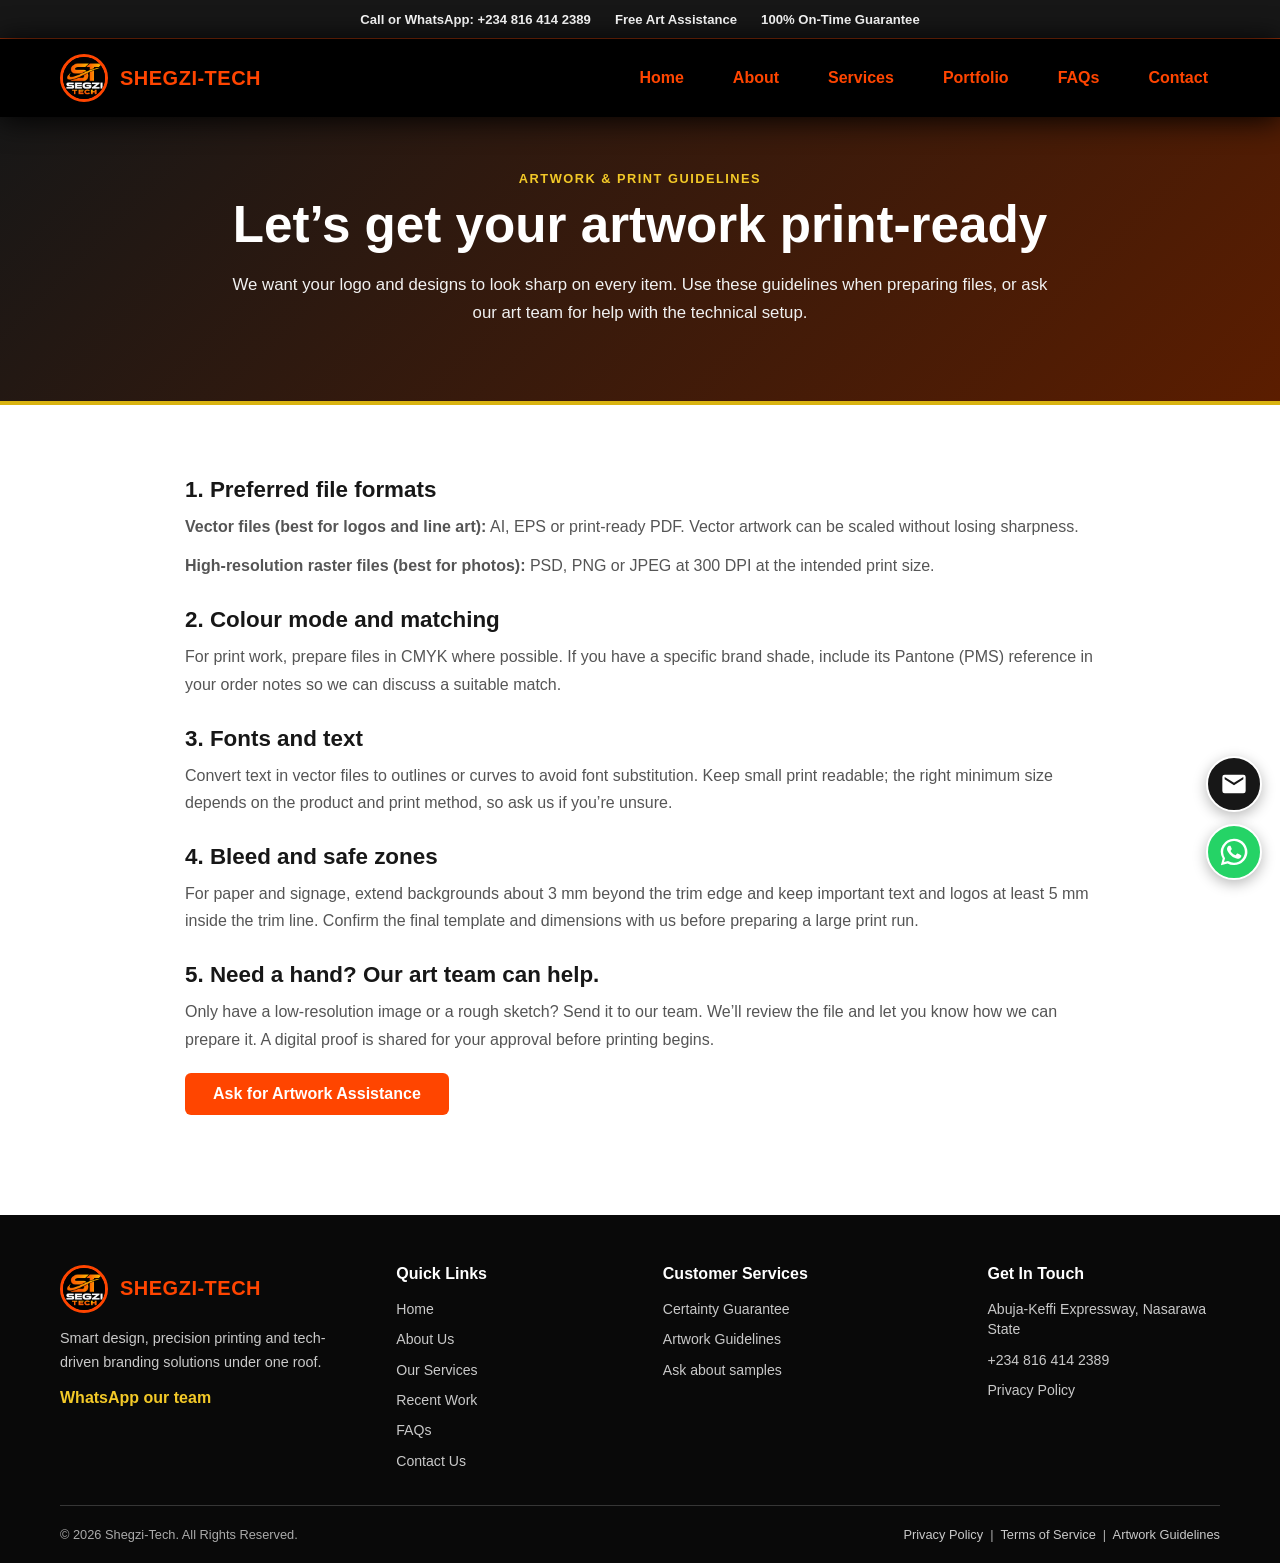
<file: artwork.html>
﻿<!DOCTYPE html>
<html lang="en">

<head>
    <meta charset="UTF-8">
    <meta name="viewport" content="width=device-width, initial-scale=1.0">
    <meta name="description" content="Prepare artwork for clear, accurate Shegzi-Tech printing with these file, colour, type and bleed guidelines.">
    <title>Artwork &amp; Print Guidelines | Shegzi-Tech</title>
    <link rel="stylesheet" href="style.css">
    <link rel="icon" href="shegzitechlogo.png" type="image/png">
</head>

<body>
    <div class="utility-bar"><div class="utility-inner"><a href="tel:+2348164142389">Call or WhatsApp: +234 816 414 2389</a><span>Free Art Assistance</span><span>100% On-Time Guarantee</span></div></div>
    <!-- BEGIN: Header and primary navigation -->
    <header class="site-header"><div class="header-container"><a class="logo-area" href="index.html" aria-label="Shegzi-Tech home"><img src="shegzitechlogo.png" alt="" class="site-logo"><span class="site-name">Shegzi-Tech</span></a><nav class="main-navigation" aria-label="Main navigation"><ul class="nav-list"><li><a href="index.html" class="nav-link">Home</a></li><li><a href="about.html" class="nav-link">About</a></li><li><a href="services.html" class="nav-link">Services</a></li><li><a href="portfolio.html" class="nav-link">Portfolio</a></li><li><a href="faqs.html" class="nav-link">FAQs</a></li><li><a href="contact.html" class="nav-link">Contact</a></li></ul></nav></div></header>
    <!-- END: Header and primary navigation -->
    <main>
        <!-- BEGIN: Artwork guidelines introduction -->
        <section class="page-hero compact-hero"><span class="section-kicker">Artwork &amp; Print Guidelines</span><h1>Let’s get your artwork print-ready</h1><p>We want your logo and designs to look sharp on every item. Use these guidelines when preparing files, or ask our art team for help with the technical setup.</p></section>
        <!-- END: Artwork guidelines introduction -->
        <!-- BEGIN: Artwork preparation recommendations -->
        <section class="policy-content page-section">
            <article><h2>1. Preferred file formats</h2><p><strong>Vector files (best for logos and line art):</strong> AI, EPS or print-ready PDF. Vector artwork can be scaled without losing sharpness.</p><p><strong>High-resolution raster files (best for photos):</strong> PSD, PNG or JPEG at 300 DPI at the intended print size.</p></article>
            <article><h2>2. Colour mode and matching</h2><p>For print work, prepare files in CMYK where possible. If you have a specific brand shade, include its Pantone (PMS) reference in your order notes so we can discuss a suitable match.</p></article>
            <article><h2>3. Fonts and text</h2><p>Convert text in vector files to outlines or curves to avoid font substitution. Keep small print readable; the right minimum size depends on the product and print method, so ask us if you’re unsure.</p></article>
            <article><h2>4. Bleed and safe zones</h2><p>For paper and signage, extend backgrounds about 3 mm beyond the trim edge and keep important text and logos at least 5 mm inside the trim line. Confirm the final template and dimensions with us before preparing a large print run.</p></article>
            <article><h2>5. Need a hand? Our art team can help.</h2><p>Only have a low-resolution image or a rough sketch? Send it to our team. We’ll review the file and let you know how we can prepare it. A digital proof is shared for your approval before printing begins.</p><a href="contact.html?service=Artwork%20assistance" class="btn-primary">Ask for Artwork Assistance</a></article>
        </section>
        <!-- END: Artwork preparation recommendations -->
    </main>
    <!-- BEGIN: Shared site footer -->
    <footer class="site-footer"><div class="footer-grid"><div class="footer-brand"><a class="logo-area" href="index.html"><img src="shegzitechlogo.png" alt="" class="site-logo"><span class="site-name">Shegzi-Tech</span></a><p>Smart design, precision printing and tech-driven branding solutions under one roof.</p><a href="https://wa.me/2348164142389" class="footer-social">WhatsApp our team</a></div><div><h2>Quick Links</h2><ul><li><a href="index.html">Home</a></li><li><a href="about.html">About Us</a></li><li><a href="services.html">Our Services</a></li><li><a href="portfolio.html">Recent Work</a></li><li><a href="faqs.html">FAQs</a></li><li><a href="contact.html">Contact Us</a></li></ul></div><div><h2>Customer Services</h2><ul><li><a href="guarantee.html">Certainty Guarantee</a></li><li><a href="artwork.html">Artwork Guidelines</a></li><li><a href="contact.html?service=Sample%20request">Ask about samples</a></li></ul></div><div><h2>Get In Touch</h2><ul><li>Abuja-Keffi Expressway, Nasarawa State</li><li><a href="tel:+2348164142389">+234 816 414 2389</a></li><li><a href="privacy.html">Privacy Policy</a></li></ul></div></div><div class="footer-bottom"><span>© 2026 Shegzi-Tech. All Rights Reserved.</span><span><a href="privacy.html">Privacy Policy</a> &nbsp;|&nbsp; <a href="terms.html">Terms of Service</a> &nbsp;|&nbsp; <a href="artwork.html">Artwork Guidelines</a></span></div></footer>
    <!-- END: Shared site footer -->
    <!-- BEGIN: Floating quick contact actions -->
    <div class="floating-contact-actions" aria-label="Quick contact">
        <a class="floating-contact-button floating-email" href="contact.html#contact-form" aria-label="Send an email enquiry through the contact form" title="Email us">
            <svg viewBox="0 0 24 24" aria-hidden="true"><path d="M20 4H4a2 2 0 0 0-2 2v12a2 2 0 0 0 2 2h16a2 2 0 0 0 2-2V6a2 2 0 0 0-2-2Zm0 4-8 5-8-5V6l8 5 8-5v2Z"/></svg>
        </a>
        <a class="floating-contact-button floating-whatsapp" href="https://wa.me/2348164142389" target="_blank" rel="noopener noreferrer" aria-label="Chat with Shegzi-Tech on WhatsApp" title="Chat on WhatsApp">
            <svg viewBox="0 0 32 32" aria-hidden="true"><path d="M16 .8A15 15 0 0 0 3.1 23.5L1 31l7.7-2A15.1 15.1 0 1 0 16 .8Zm0 27.5a12.4 12.4 0 0 1-6.3-1.7l-.5-.3-4.6 1.2 1.2-4.5-.3-.5A12.4 12.4 0 1 1 16 28.3Zm6.8-9.3c-.4-.2-2.2-1.1-2.6-1.2-.4-.1-.6-.2-.9.2s-1 1.2-1.2 1.4c-.2.2-.4.3-.8.1a10.2 10.2 0 0 1-3-1.9 11.2 11.2 0 0 1-2.1-2.6c-.2-.4 0-.6.2-.8l.6-.7.4-.6c.1-.2 0-.5 0-.7l-1.2-2.8c-.3-.7-.6-.6-.9-.6h-.8c-.3 0-.7.1-1.1.5s-1.4 1.3-1.4 3.2 1.5 3.7 1.7 4c.2.3 2.9 4.4 7 6.2 1 .4 1.7.7 2.3.8 1 .3 1.8.2 2.5.1.8-.1 2.2-.9 2.6-1.8.3-.9.3-1.7.2-1.8-.1-.2-.4-.3-.8-.5Z"/></svg>
        </a>
    </div>
    <!-- END: Floating quick contact actions -->
</body>

</html>
</file>
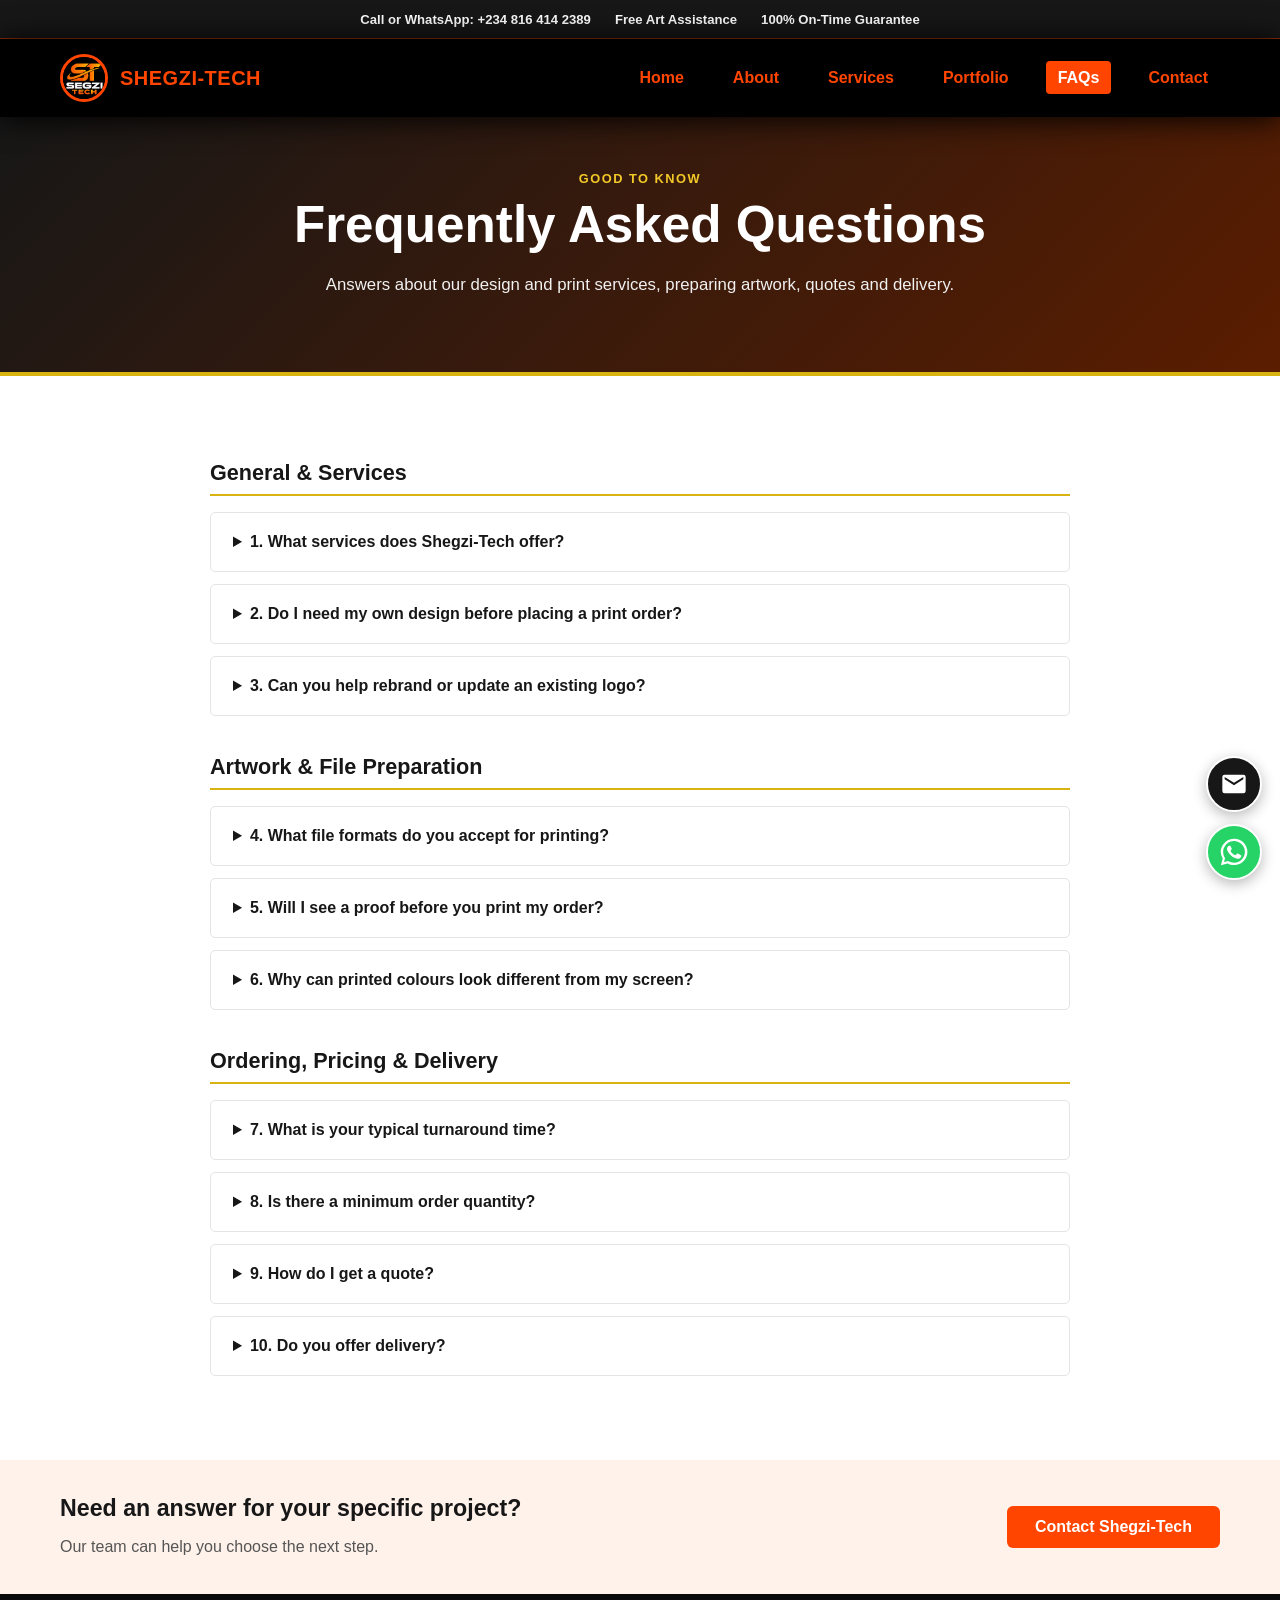
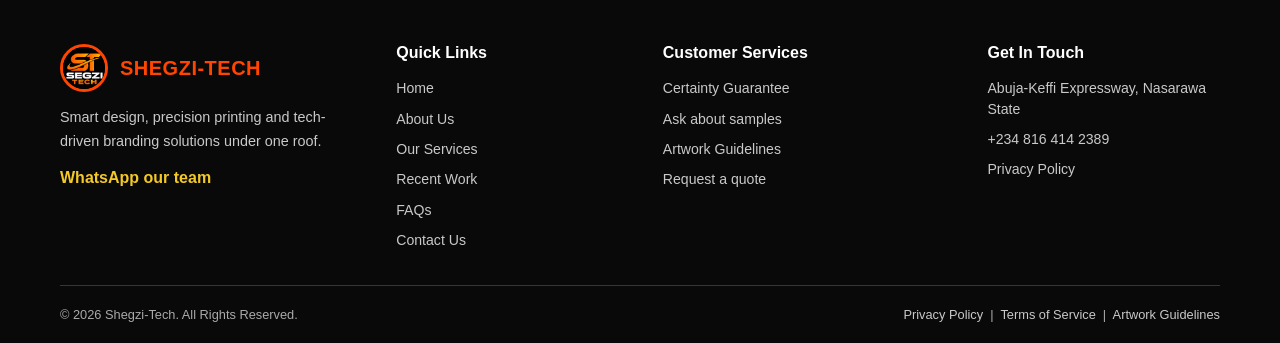
<file: faqs.html>
﻿<!DOCTYPE html>
<html lang="en">

<head>
    <meta charset="UTF-8">
    <meta name="viewport" content="width=device-width, initial-scale=1.0">
    <meta name="description" content="Answers to common questions about Shegzi-Tech design services, artwork, printing quotes, turnaround and delivery.">
    <title>FAQs | Shegzi-Tech</title>
    <link rel="stylesheet" href="style.css">
    <link rel="icon" href="shegzitechlogo.png" type="image/png">
</head>

<body>
    <div class="utility-bar"><div class="utility-inner"><a href="tel:+2348164142389">Call or WhatsApp: +234 816 414 2389</a><span>Free Art Assistance</span><span>100% On-Time Guarantee</span></div></div>
    <!-- BEGIN: Header and primary navigation -->
    <header class="site-header"><div class="header-container"><a class="logo-area" href="index.html" aria-label="Shegzi-Tech home"><img src="shegzitechlogo.png" alt="" class="site-logo"><span class="site-name">Shegzi-Tech</span></a><nav class="main-navigation" aria-label="Main navigation"><ul class="nav-list"><li><a href="index.html" class="nav-link">Home</a></li><li><a href="about.html" class="nav-link">About</a></li><li><a href="services.html" class="nav-link">Services</a></li><li><a href="portfolio.html" class="nav-link">Portfolio</a></li><li><a href="faqs.html" class="nav-link active" aria-current="page">FAQs</a></li><li><a href="contact.html" class="nav-link">Contact</a></li></ul></nav></div></header>
    <!-- END: Header and primary navigation -->
    <main>
        <!-- BEGIN: FAQ page introduction -->
        <section class="page-hero compact-hero"><span class="section-kicker">Good to know</span><h1>Frequently Asked Questions</h1><p>Answers about our design and print services, preparing artwork, quotes and delivery.</p></section>
        <!-- END: FAQ page introduction -->
        <!-- BEGIN: Service, artwork, ordering, pricing and delivery FAQs -->
        <section class="faq-list page-section">
            <h2 class="faq-group-title">General &amp; Services</h2>
            <details><summary>1. What services does Shegzi-Tech offer?</summary><p>We offer digital design and physical printing solutions, including logo and brand identity design, graphic design, business cards, flyers, brochures, banners, signage, posters, custom packaging and branded corporate merchandise.</p></details>
            <details><summary>2. Do I need my own design before placing a print order?</summary><p>No. If you have a print-ready design, we can review it. If you’re starting from scratch, our design team can work with you to create custom artwork.</p></details>
            <details><summary>3. Can you help rebrand or update an existing logo?</summary><p>Yes. We can help modernize a logo, refine brand colours and create a consistent visual identity for digital and print materials.</p></details>

            <h2 class="faq-group-title">Artwork &amp; File Preparation</h2>
            <details><summary>4. What file formats do you accept for printing?</summary><p>For sharp print quality, we prefer high-resolution PDF, AI, EPS or PSD files. We also accept high-resolution PNG and JPEG files. For raster artwork, 300 DPI at the intended print size is recommended. See our <a href="artwork.html">Artwork &amp; Print Guidelines</a> for more tips.</p></details>
            <details><summary>5. Will I see a proof before you print my order?</summary><p>Yes. We share a digital proof for you to review the layout, spelling and colours before production. A physical test print may also be available for bulk or specialized orders on request.</p></details>
            <details><summary>6. Why can printed colours look different from my screen?</summary><p>Screens display colour using light (RGB), while printers use ink (CMYK). We prepare print artwork with colour reproduction in mind, though exact matching can vary between screens, materials and print methods.</p></details>

            <h2 class="faq-group-title">Ordering, Pricing &amp; Delivery</h2>
            <details><summary>7. What is your typical turnaround time?</summary><p>Standard print jobs such as business cards, flyers and posters typically take 2–4 business days after design approval. Larger projects, custom packaging and bulk branding orders typically take 5–7 business days. Timing depends on the project; ask us about express same-day or next-day options when requesting a quote.</p></details>
            <details><summary>8. Is there a minimum order quantity?</summary><p>It depends on the item and print method. Digital printing may suit smaller batches, while offset printing and custom merchandise can require higher minimums. Tell us the item and quantity you need for guidance.</p></details>
            <details><summary>9. How do I get a quote?</summary><p>Send us the item, size, quantity, deadline and whether you need design assistance using the <a href="contact.html">contact form</a> or WhatsApp. We’ll review your requirements and provide a project-specific quote.</p></details>
            <details><summary>10. Do you offer delivery?</summary><p>You can arrange collection from our print hub or ask us to dispatch your finished order. Share your delivery location and we’ll confirm available options and timing.</p></details>
        </section>
        <!-- END: Service, artwork, ordering, pricing and delivery FAQs -->
        <!-- BEGIN: FAQ call to action -->
        <section class="cta-band"><div><h2>Need an answer for your specific project?</h2><p>Our team can help you choose the next step.</p></div><a href="contact.html" class="btn-primary">Contact Shegzi-Tech</a></section>
        <!-- END: FAQ call to action -->
    </main>
    <!-- BEGIN: Shared site footer -->
    <footer class="site-footer"><div class="footer-grid"><div class="footer-brand"><a class="logo-area" href="index.html"><img src="shegzitechlogo.png" alt="" class="site-logo"><span class="site-name">Shegzi-Tech</span></a><p>Smart design, precision printing and tech-driven branding solutions under one roof.</p><a href="https://wa.me/2348164142389" class="footer-social">WhatsApp our team</a></div><div><h2>Quick Links</h2><ul><li><a href="index.html">Home</a></li><li><a href="about.html">About Us</a></li><li><a href="services.html">Our Services</a></li><li><a href="portfolio.html">Recent Work</a></li><li><a href="faqs.html">FAQs</a></li><li><a href="contact.html">Contact Us</a></li></ul></div><div><h2>Customer Services</h2><ul><li><a href="guarantee.html">Certainty Guarantee</a></li><li><a href="contact.html?service=Sample%20request">Ask about samples</a></li><li><a href="artwork.html">Artwork Guidelines</a></li><li><a href="contact.html">Request a quote</a></li></ul></div><div><h2>Get In Touch</h2><ul><li>Abuja-Keffi Expressway, Nasarawa State</li><li><a href="tel:+2348164142389">+234 816 414 2389</a></li><li><a href="privacy.html">Privacy Policy</a></li></ul></div></div><div class="footer-bottom"><span>© 2026 Shegzi-Tech. All Rights Reserved.</span><span><a href="privacy.html">Privacy Policy</a> &nbsp;|&nbsp; <a href="terms.html">Terms of Service</a> &nbsp;|&nbsp; <a href="artwork.html">Artwork Guidelines</a></span></div></footer>
    <!-- END: Shared site footer -->
    <!-- BEGIN: Floating quick contact actions -->
    <div class="floating-contact-actions" aria-label="Quick contact">
        <a class="floating-contact-button floating-email" href="contact.html#contact-form" aria-label="Send an email enquiry through the contact form" title="Email us">
            <svg viewBox="0 0 24 24" aria-hidden="true"><path d="M20 4H4a2 2 0 0 0-2 2v12a2 2 0 0 0 2 2h16a2 2 0 0 0 2-2V6a2 2 0 0 0-2-2Zm0 4-8 5-8-5V6l8 5 8-5v2Z"/></svg>
        </a>
        <a class="floating-contact-button floating-whatsapp" href="https://wa.me/2348164142389" target="_blank" rel="noopener noreferrer" aria-label="Chat with Shegzi-Tech on WhatsApp" title="Chat on WhatsApp">
            <svg viewBox="0 0 32 32" aria-hidden="true"><path d="M16 .8A15 15 0 0 0 3.1 23.5L1 31l7.7-2A15.1 15.1 0 1 0 16 .8Zm0 27.5a12.4 12.4 0 0 1-6.3-1.7l-.5-.3-4.6 1.2 1.2-4.5-.3-.5A12.4 12.4 0 1 1 16 28.3Zm6.8-9.3c-.4-.2-2.2-1.1-2.6-1.2-.4-.1-.6-.2-.9.2s-1 1.2-1.2 1.4c-.2.2-.4.3-.8.1a10.2 10.2 0 0 1-3-1.9 11.2 11.2 0 0 1-2.1-2.6c-.2-.4 0-.6.2-.8l.6-.7.4-.6c.1-.2 0-.5 0-.7l-1.2-2.8c-.3-.7-.6-.6-.9-.6h-.8c-.3 0-.7.1-1.1.5s-1.4 1.3-1.4 3.2 1.5 3.7 1.7 4c.2.3 2.9 4.4 7 6.2 1 .4 1.7.7 2.3.8 1 .3 1.8.2 2.5.1.8-.1 2.2-.9 2.6-1.8.3-.9.3-1.7.2-1.8-.1-.2-.4-.3-.8-.5Z"/></svg>
        </a>
    </div>
    <!-- END: Floating quick contact actions -->
</body>

</html>
</file>
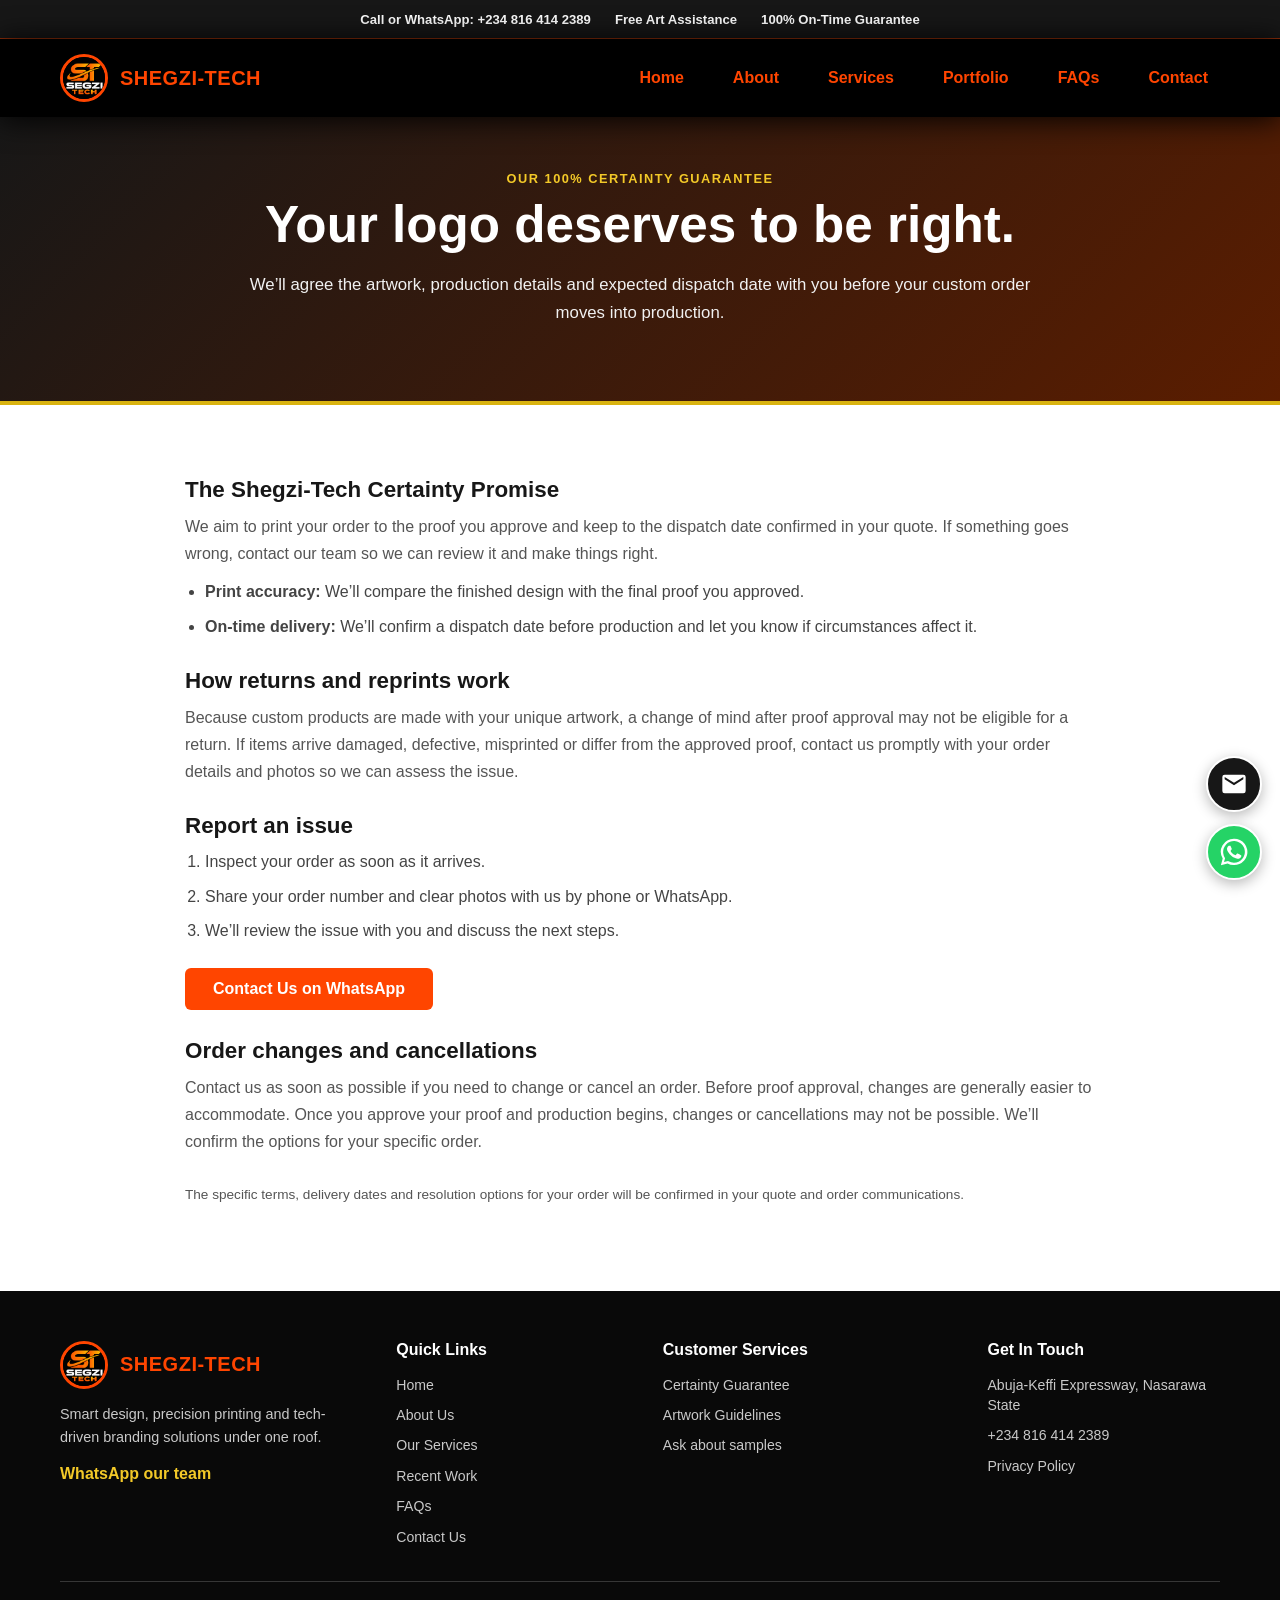
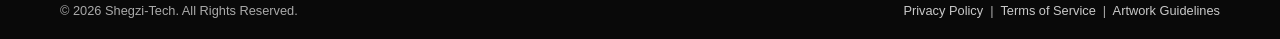
<file: guarantee.html>
﻿<!DOCTYPE html>
<html lang="en">

<head>
    <meta charset="UTF-8">
    <meta name="viewport" content="width=device-width, initial-scale=1.0">
    <meta name="description" content="Read the Shegzi-Tech Certainty Guarantee and learn how to contact us about order changes, reprints or delivery concerns.">
    <title>Certainty Guarantee &amp; Returns | Shegzi-Tech</title>
    <link rel="stylesheet" href="style.css">
    <link rel="icon" href="shegzitechlogo.png" type="image/png">
</head>

<body>
    <div class="utility-bar"><div class="utility-inner"><a href="tel:+2348164142389">Call or WhatsApp: +234 816 414 2389</a><span>Free Art Assistance</span><span>100% On-Time Guarantee</span></div></div>
    <!-- BEGIN: Header and primary navigation -->
    <header class="site-header"><div class="header-container"><a class="logo-area" href="index.html" aria-label="Shegzi-Tech home"><img src="shegzitechlogo.png" alt="" class="site-logo"><span class="site-name">Shegzi-Tech</span></a><nav class="main-navigation" aria-label="Main navigation"><ul class="nav-list"><li><a href="index.html" class="nav-link">Home</a></li><li><a href="about.html" class="nav-link">About</a></li><li><a href="services.html" class="nav-link">Services</a></li><li><a href="portfolio.html" class="nav-link">Portfolio</a></li><li><a href="faqs.html" class="nav-link">FAQs</a></li><li><a href="contact.html" class="nav-link">Contact</a></li></ul></nav></div></header>
    <!-- END: Header and primary navigation -->
    <main>
        <!-- BEGIN: Guarantee page introduction -->
        <section class="page-hero compact-hero"><span class="section-kicker">Our 100% Certainty Guarantee</span><h1>Your logo deserves to be right.</h1><p>We’ll agree the artwork, production details and expected dispatch date with you before your custom order moves into production.</p></section>
        <!-- END: Guarantee page introduction -->
        <!-- BEGIN: Guarantee and returns details -->
        <section class="policy-content page-section">
            <article><h2>The Shegzi-Tech Certainty Promise</h2><p>We aim to print your order to the proof you approve and keep to the dispatch date confirmed in your quote. If something goes wrong, contact our team so we can review it and make things right.</p><ul class="service-bullets"><li><strong>Print accuracy:</strong> We’ll compare the finished design with the final proof you approved.</li><li><strong>On-time delivery:</strong> We’ll confirm a dispatch date before production and let you know if circumstances affect it.</li></ul></article>
            <article><h2>How returns and reprints work</h2><p>Because custom products are made with your unique artwork, a change of mind after proof approval may not be eligible for a return. If items arrive damaged, defective, misprinted or differ from the approved proof, contact us promptly with your order details and photos so we can assess the issue.</p></article>
            <article><h2>Report an issue</h2><ol class="service-bullets"><li>Inspect your order as soon as it arrives.</li><li>Share your order number and clear photos with us by phone or WhatsApp.</li><li>We’ll review the issue with you and discuss the next steps.</li></ol><a href="https://wa.me/2348164142389" class="btn-primary">Contact Us on WhatsApp</a></article>
            <article><h2>Order changes and cancellations</h2><p>Contact us as soon as possible if you need to change or cancel an order. Before proof approval, changes are generally easier to accommodate. Once you approve your proof and production begins, changes or cancellations may not be possible. We’ll confirm the options for your specific order.</p></article>
            <p class="form-note">The specific terms, delivery dates and resolution options for your order will be confirmed in your quote and order communications.</p>
        </section>
        <!-- END: Guarantee and returns details -->
    </main>
    <!-- BEGIN: Shared site footer -->
    <footer class="site-footer"><div class="footer-grid"><div class="footer-brand"><a class="logo-area" href="index.html"><img src="shegzitechlogo.png" alt="" class="site-logo"><span class="site-name">Shegzi-Tech</span></a><p>Smart design, precision printing and tech-driven branding solutions under one roof.</p><a href="https://wa.me/2348164142389" class="footer-social">WhatsApp our team</a></div><div><h2>Quick Links</h2><ul><li><a href="index.html">Home</a></li><li><a href="about.html">About Us</a></li><li><a href="services.html">Our Services</a></li><li><a href="portfolio.html">Recent Work</a></li><li><a href="faqs.html">FAQs</a></li><li><a href="contact.html">Contact Us</a></li></ul></div><div><h2>Customer Services</h2><ul><li><a href="guarantee.html">Certainty Guarantee</a></li><li><a href="artwork.html">Artwork Guidelines</a></li><li><a href="contact.html?service=Sample%20request">Ask about samples</a></li></ul></div><div><h2>Get In Touch</h2><ul><li>Abuja-Keffi Expressway, Nasarawa State</li><li><a href="tel:+2348164142389">+234 816 414 2389</a></li><li><a href="privacy.html">Privacy Policy</a></li></ul></div></div><div class="footer-bottom"><span>© 2026 Shegzi-Tech. All Rights Reserved.</span><span><a href="privacy.html">Privacy Policy</a> &nbsp;|&nbsp; <a href="terms.html">Terms of Service</a> &nbsp;|&nbsp; <a href="artwork.html">Artwork Guidelines</a></span></div></footer>
    <!-- END: Shared site footer -->
    <!-- BEGIN: Floating quick contact actions -->
    <div class="floating-contact-actions" aria-label="Quick contact">
        <a class="floating-contact-button floating-email" href="contact.html#contact-form" aria-label="Send an email enquiry through the contact form" title="Email us">
            <svg viewBox="0 0 24 24" aria-hidden="true"><path d="M20 4H4a2 2 0 0 0-2 2v12a2 2 0 0 0 2 2h16a2 2 0 0 0 2-2V6a2 2 0 0 0-2-2Zm0 4-8 5-8-5V6l8 5 8-5v2Z"/></svg>
        </a>
        <a class="floating-contact-button floating-whatsapp" href="https://wa.me/2348164142389" target="_blank" rel="noopener noreferrer" aria-label="Chat with Shegzi-Tech on WhatsApp" title="Chat on WhatsApp">
            <svg viewBox="0 0 32 32" aria-hidden="true"><path d="M16 .8A15 15 0 0 0 3.1 23.5L1 31l7.7-2A15.1 15.1 0 1 0 16 .8Zm0 27.5a12.4 12.4 0 0 1-6.3-1.7l-.5-.3-4.6 1.2 1.2-4.5-.3-.5A12.4 12.4 0 1 1 16 28.3Zm6.8-9.3c-.4-.2-2.2-1.1-2.6-1.2-.4-.1-.6-.2-.9.2s-1 1.2-1.2 1.4c-.2.2-.4.3-.8.1a10.2 10.2 0 0 1-3-1.9 11.2 11.2 0 0 1-2.1-2.6c-.2-.4 0-.6.2-.8l.6-.7.4-.6c.1-.2 0-.5 0-.7l-1.2-2.8c-.3-.7-.6-.6-.9-.6h-.8c-.3 0-.7.1-1.1.5s-1.4 1.3-1.4 3.2 1.5 3.7 1.7 4c.2.3 2.9 4.4 7 6.2 1 .4 1.7.7 2.3.8 1 .3 1.8.2 2.5.1.8-.1 2.2-.9 2.6-1.8.3-.9.3-1.7.2-1.8-.1-.2-.4-.3-.8-.5Z"/></svg>
        </a>
    </div>
    <!-- END: Floating quick contact actions -->
</body>

</html>
</file>
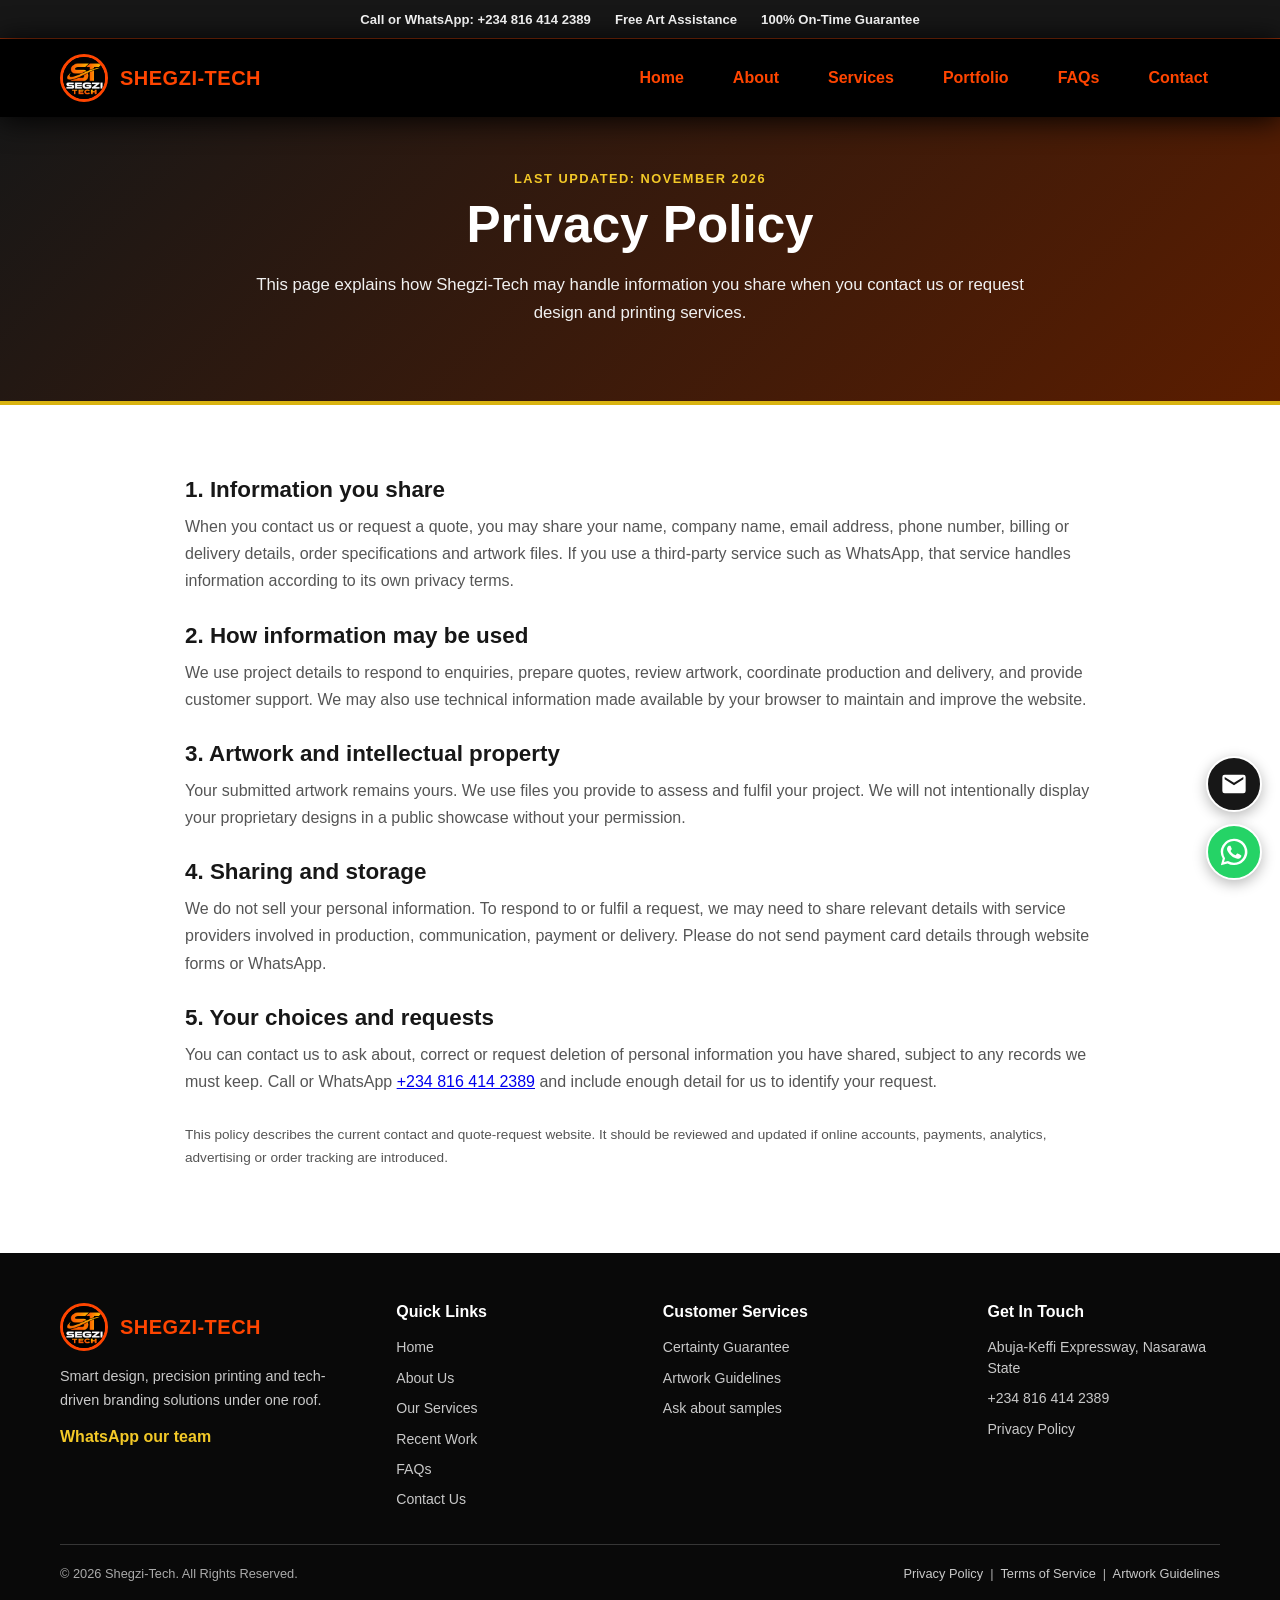
<file: privacy.html>
﻿<!DOCTYPE html>
<html lang="en">

<head>
    <meta charset="UTF-8">
    <meta name="viewport" content="width=device-width, initial-scale=1.0">
    <meta name="description" content="Learn how Shegzi-Tech handles information shared when you contact us or request design and printing services.">
    <title>Privacy Policy | Shegzi-Tech</title>
    <link rel="stylesheet" href="style.css">
    <link rel="icon" href="shegzitechlogo.png" type="image/png">
</head>

<body>
    <div class="utility-bar"><div class="utility-inner"><a href="tel:+2348164142389">Call or WhatsApp: +234 816 414 2389</a><span>Free Art Assistance</span><span>100% On-Time Guarantee</span></div></div>
    <!-- BEGIN: Header and primary navigation -->
    <header class="site-header"><div class="header-container"><a class="logo-area" href="index.html" aria-label="Shegzi-Tech home"><img src="shegzitechlogo.png" alt="" class="site-logo"><span class="site-name">Shegzi-Tech</span></a><nav class="main-navigation" aria-label="Main navigation"><ul class="nav-list"><li><a href="index.html" class="nav-link">Home</a></li><li><a href="about.html" class="nav-link">About</a></li><li><a href="services.html" class="nav-link">Services</a></li><li><a href="portfolio.html" class="nav-link">Portfolio</a></li><li><a href="faqs.html" class="nav-link">FAQs</a></li><li><a href="contact.html" class="nav-link">Contact</a></li></ul></nav></div></header>
    <!-- END: Header and primary navigation -->
    <main>
        <!-- BEGIN: Privacy page introduction -->
        <section class="page-hero compact-hero"><span class="section-kicker">Last updated: November 2026</span><h1>Privacy Policy</h1><p>This page explains how Shegzi-Tech may handle information you share when you contact us or request design and printing services.</p></section>
        <!-- END: Privacy page introduction -->
        <!-- BEGIN: Privacy information -->
        <section class="policy-content page-section">
            <article><h2>1. Information you share</h2><p>When you contact us or request a quote, you may share your name, company name, email address, phone number, billing or delivery details, order specifications and artwork files. If you use a third-party service such as WhatsApp, that service handles information according to its own privacy terms.</p></article>
            <article><h2>2. How information may be used</h2><p>We use project details to respond to enquiries, prepare quotes, review artwork, coordinate production and delivery, and provide customer support. We may also use technical information made available by your browser to maintain and improve the website.</p></article>
            <article><h2>3. Artwork and intellectual property</h2><p>Your submitted artwork remains yours. We use files you provide to assess and fulfil your project. We will not intentionally display your proprietary designs in a public showcase without your permission.</p></article>
            <article><h2>4. Sharing and storage</h2><p>We do not sell your personal information. To respond to or fulfil a request, we may need to share relevant details with service providers involved in production, communication, payment or delivery. Please do not send payment card details through website forms or WhatsApp.</p></article>
            <article><h2>5. Your choices and requests</h2><p>You can contact us to ask about, correct or request deletion of personal information you have shared, subject to any records we must keep. Call or WhatsApp <a href="tel:+2348164142389">+234 816 414 2389</a> and include enough detail for us to identify your request.</p></article>
            <p class="form-note">This policy describes the current contact and quote-request website. It should be reviewed and updated if online accounts, payments, analytics, advertising or order tracking are introduced.</p>
        </section>
        <!-- END: Privacy information -->
    </main>
    <!-- BEGIN: Shared site footer -->
    <footer class="site-footer"><div class="footer-grid"><div class="footer-brand"><a class="logo-area" href="index.html"><img src="shegzitechlogo.png" alt="" class="site-logo"><span class="site-name">Shegzi-Tech</span></a><p>Smart design, precision printing and tech-driven branding solutions under one roof.</p><a href="https://wa.me/2348164142389" class="footer-social">WhatsApp our team</a></div><div><h2>Quick Links</h2><ul><li><a href="index.html">Home</a></li><li><a href="about.html">About Us</a></li><li><a href="services.html">Our Services</a></li><li><a href="portfolio.html">Recent Work</a></li><li><a href="faqs.html">FAQs</a></li><li><a href="contact.html">Contact Us</a></li></ul></div><div><h2>Customer Services</h2><ul><li><a href="guarantee.html">Certainty Guarantee</a></li><li><a href="artwork.html">Artwork Guidelines</a></li><li><a href="contact.html?service=Sample%20request">Ask about samples</a></li></ul></div><div><h2>Get In Touch</h2><ul><li>Abuja-Keffi Expressway, Nasarawa State</li><li><a href="tel:+2348164142389">+234 816 414 2389</a></li><li><a href="privacy.html">Privacy Policy</a></li></ul></div></div><div class="footer-bottom"><span>© 2026 Shegzi-Tech. All Rights Reserved.</span><span><a href="privacy.html">Privacy Policy</a> &nbsp;|&nbsp; <a href="terms.html">Terms of Service</a> &nbsp;|&nbsp; <a href="artwork.html">Artwork Guidelines</a></span></div></footer>
    <!-- END: Shared site footer -->
    <!-- BEGIN: Floating quick contact actions -->
    <div class="floating-contact-actions" aria-label="Quick contact">
        <a class="floating-contact-button floating-email" href="contact.html#contact-form" aria-label="Send an email enquiry through the contact form" title="Email us">
            <svg viewBox="0 0 24 24" aria-hidden="true"><path d="M20 4H4a2 2 0 0 0-2 2v12a2 2 0 0 0 2 2h16a2 2 0 0 0 2-2V6a2 2 0 0 0-2-2Zm0 4-8 5-8-5V6l8 5 8-5v2Z"/></svg>
        </a>
        <a class="floating-contact-button floating-whatsapp" href="https://wa.me/2348164142389" target="_blank" rel="noopener noreferrer" aria-label="Chat with Shegzi-Tech on WhatsApp" title="Chat on WhatsApp">
            <svg viewBox="0 0 32 32" aria-hidden="true"><path d="M16 .8A15 15 0 0 0 3.1 23.5L1 31l7.7-2A15.1 15.1 0 1 0 16 .8Zm0 27.5a12.4 12.4 0 0 1-6.3-1.7l-.5-.3-4.6 1.2 1.2-4.5-.3-.5A12.4 12.4 0 1 1 16 28.3Zm6.8-9.3c-.4-.2-2.2-1.1-2.6-1.2-.4-.1-.6-.2-.9.2s-1 1.2-1.2 1.4c-.2.2-.4.3-.8.1a10.2 10.2 0 0 1-3-1.9 11.2 11.2 0 0 1-2.1-2.6c-.2-.4 0-.6.2-.8l.6-.7.4-.6c.1-.2 0-.5 0-.7l-1.2-2.8c-.3-.7-.6-.6-.9-.6h-.8c-.3 0-.7.1-1.1.5s-1.4 1.3-1.4 3.2 1.5 3.7 1.7 4c.2.3 2.9 4.4 7 6.2 1 .4 1.7.7 2.3.8 1 .3 1.8.2 2.5.1.8-.1 2.2-.9 2.6-1.8.3-.9.3-1.7.2-1.8-.1-.2-.4-.3-.8-.5Z"/></svg>
        </a>
    </div>
    <!-- END: Floating quick contact actions -->
</body>

</html>
</file>
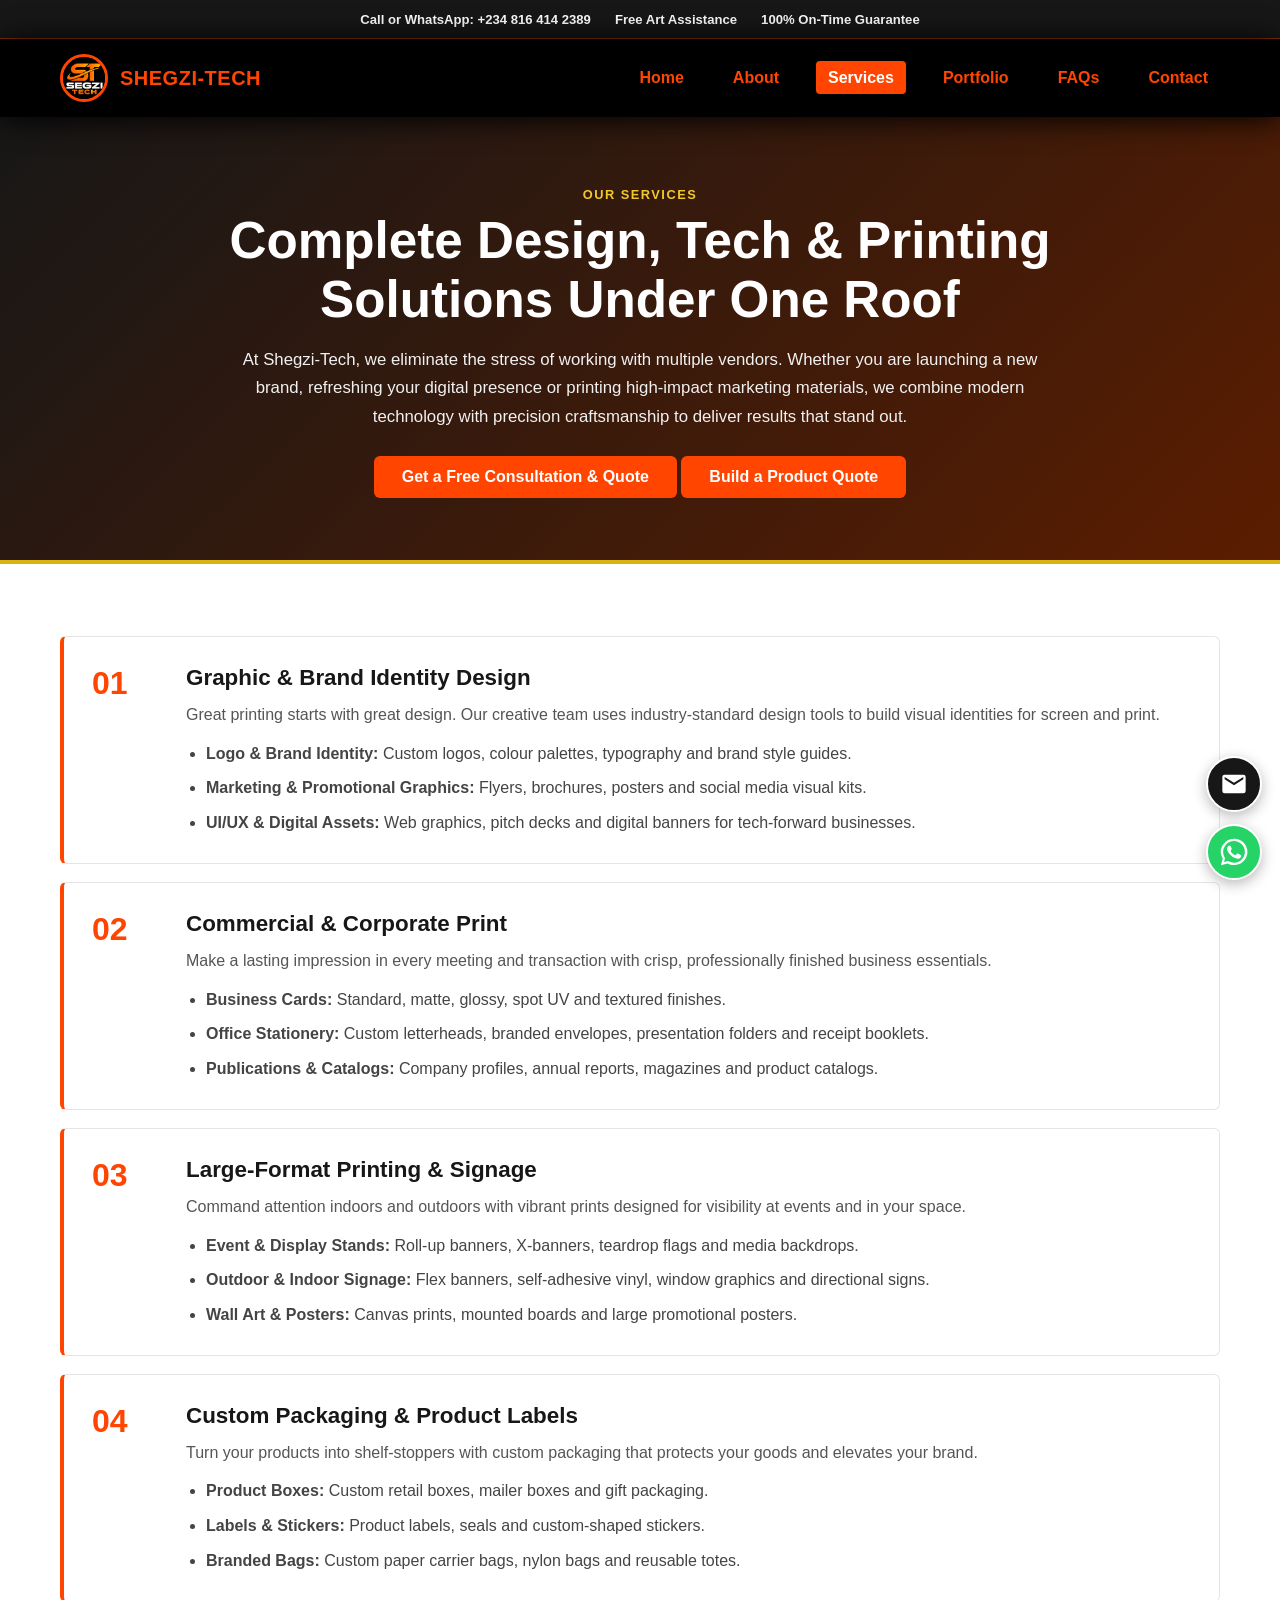
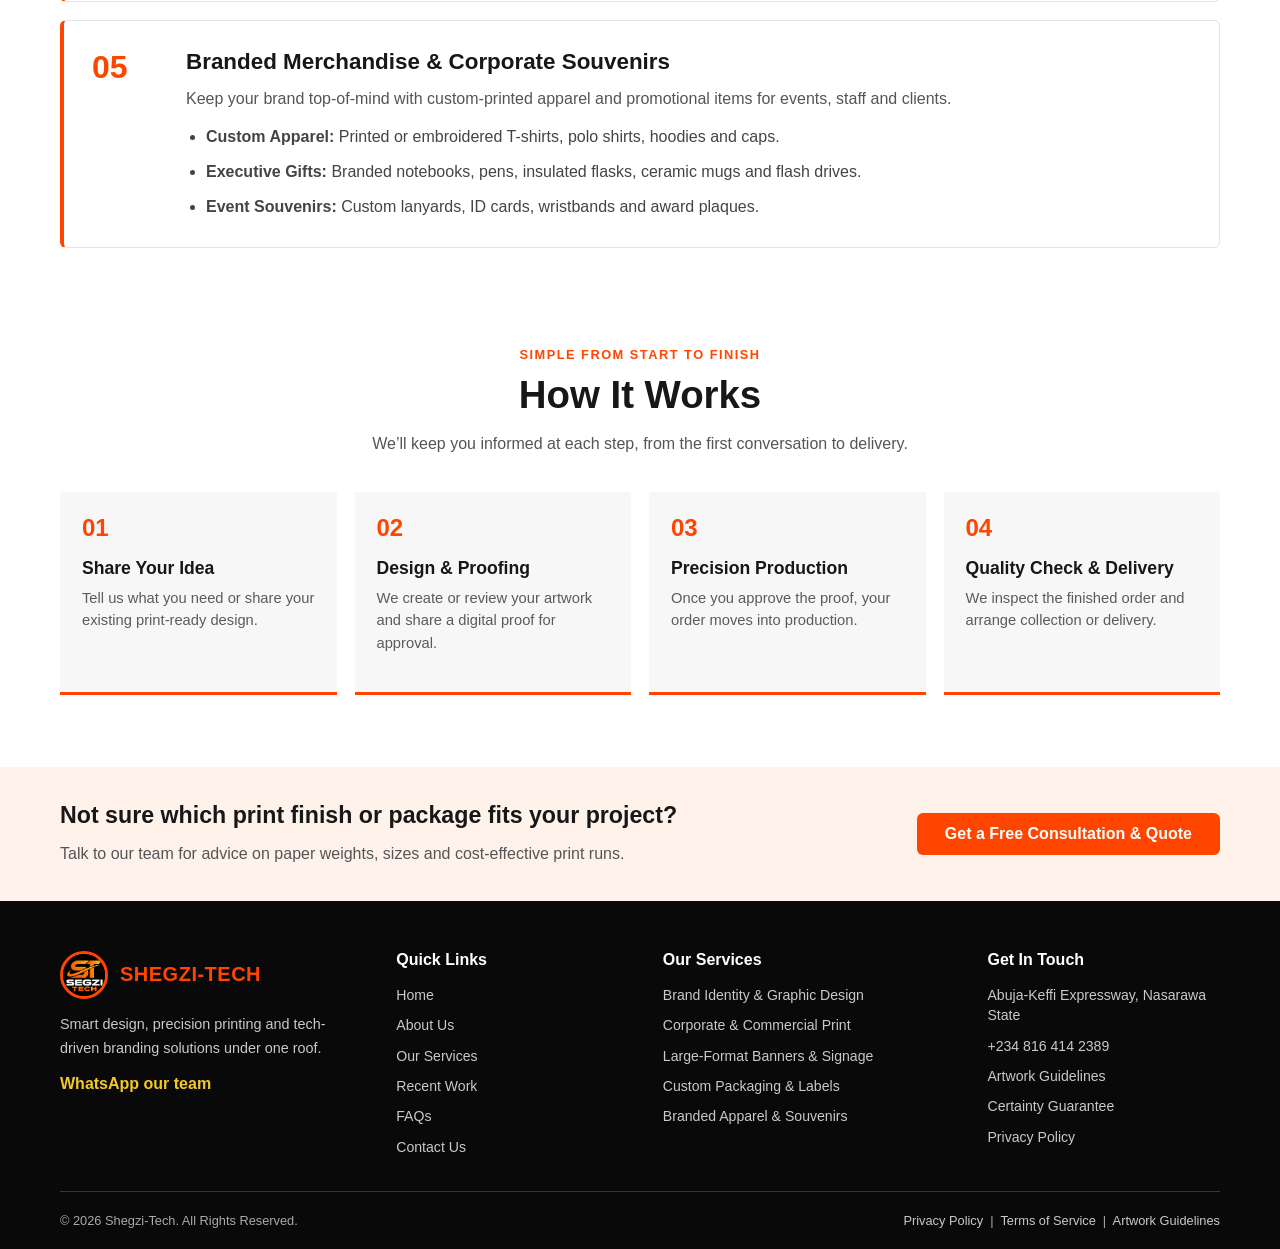
<file: services.html>
﻿<!DOCTYPE html>
<html lang="en">

<head>
    <meta charset="UTF-8">
    <meta name="viewport" content="width=device-width, initial-scale=1.0">
    <meta name="description" content="Explore Shegzi-Tech graphic design, corporate printing, large-format signage, packaging and branded merchandise services.">
    <title>Our Services | Shegzi-Tech</title>
    <link rel="stylesheet" href="style.css">
    <link rel="icon" href="shegzitechlogo.png" type="image/png">
</head>

<body>
    <!-- BEGIN: Utility bar -->
    <div class="utility-bar"><div class="utility-inner"><a href="tel:+2348164142389">Call or WhatsApp: +234 816 414 2389</a><span>Free Art Assistance</span><span>100% On-Time Guarantee</span></div></div>
    <!-- END: Utility bar -->

    <!-- BEGIN: Header and primary navigation -->
    <header class="site-header"><div class="header-container"><a class="logo-area" href="index.html" aria-label="Shegzi-Tech home"><img src="shegzitechlogo.png" alt="" class="site-logo"><span class="site-name">Shegzi-Tech</span></a><nav class="main-navigation" aria-label="Main navigation"><ul class="nav-list"><li><a href="index.html" class="nav-link">Home</a></li><li><a href="about.html" class="nav-link">About</a></li><li><a href="services.html" class="nav-link active" aria-current="page">Services</a></li><li><a href="portfolio.html" class="nav-link">Portfolio</a></li><li><a href="faqs.html" class="nav-link">FAQs</a></li><li><a href="contact.html" class="nav-link">Contact</a></li></ul></nav></div></header>
    <!-- END: Header and primary navigation -->

    <main>
        <!-- BEGIN: Services page introduction -->
        <section class="page-hero">
            <span class="section-kicker">Our Services</span>
            <h1>Complete Design, Tech &amp; Printing Solutions Under One Roof</h1>
            <p>At Shegzi-Tech, we eliminate the stress of working with multiple vendors. Whether you are launching a new brand, refreshing your digital presence or printing high-impact marketing materials, we combine modern technology with precision craftsmanship to deliver results that stand out.</p>
            <a class="btn-primary" href="contact.html">Get a Free Consultation &amp; Quote</a>
            <a class="btn-primary" href="customizer.html">Build a Product Quote</a>
        </section>
        <!-- END: Services page introduction -->

        <!-- BEGIN: Core services -->
        <section class="service-list page-section">
            <article class="service-detail" id="brand-design"><span class="service-number">01</span><div><h2>Graphic &amp; Brand Identity Design</h2><p>Great printing starts with great design. Our creative team uses industry-standard design tools to build visual identities for screen and print.</p><ul class="service-bullets"><li><strong>Logo &amp; Brand Identity:</strong> Custom logos, colour palettes, typography and brand style guides.</li><li><strong>Marketing &amp; Promotional Graphics:</strong> Flyers, brochures, posters and social media visual kits.</li><li><strong>UI/UX &amp; Digital Assets:</strong> Web graphics, pitch decks and digital banners for tech-forward businesses.</li></ul></div></article>
            <article class="service-detail" id="commercial-print"><span class="service-number">02</span><div><h2>Commercial &amp; Corporate Print</h2><p>Make a lasting impression in every meeting and transaction with crisp, professionally finished business essentials.</p><ul class="service-bullets"><li><strong>Business Cards:</strong> Standard, matte, glossy, spot UV and textured finishes.</li><li><strong>Office Stationery:</strong> Custom letterheads, branded envelopes, presentation folders and receipt booklets.</li><li><strong>Publications &amp; Catalogs:</strong> Company profiles, annual reports, magazines and product catalogs.</li></ul></div></article>
            <article class="service-detail" id="signage"><span class="service-number">03</span><div><h2>Large-Format Printing &amp; Signage</h2><p>Command attention indoors and outdoors with vibrant prints designed for visibility at events and in your space.</p><ul class="service-bullets"><li><strong>Event &amp; Display Stands:</strong> Roll-up banners, X-banners, teardrop flags and media backdrops.</li><li><strong>Outdoor &amp; Indoor Signage:</strong> Flex banners, self-adhesive vinyl, window graphics and directional signs.</li><li><strong>Wall Art &amp; Posters:</strong> Canvas prints, mounted boards and large promotional posters.</li></ul></div></article>
            <article class="service-detail" id="packaging"><span class="service-number">04</span><div><h2>Custom Packaging &amp; Product Labels</h2><p>Turn your products into shelf-stoppers with custom packaging that protects your goods and elevates your brand.</p><ul class="service-bullets"><li><strong>Product Boxes:</strong> Custom retail boxes, mailer boxes and gift packaging.</li><li><strong>Labels &amp; Stickers:</strong> Product labels, seals and custom-shaped stickers.</li><li><strong>Branded Bags:</strong> Custom paper carrier bags, nylon bags and reusable totes.</li></ul></div></article>
            <article class="service-detail" id="merchandise"><span class="service-number">05</span><div><h2>Branded Merchandise &amp; Corporate Souvenirs</h2><p>Keep your brand top-of-mind with custom-printed apparel and promotional items for events, staff and clients.</p><ul class="service-bullets"><li><strong>Custom Apparel:</strong> Printed or embroidered T-shirts, polo shirts, hoodies and caps.</li><li><strong>Executive Gifts:</strong> Branded notebooks, pens, insulated flasks, ceramic mugs and flash drives.</li><li><strong>Event Souvenirs:</strong> Custom lanyards, ID cards, wristbands and award plaques.</li></ul></div></article>
        </section>
        <!-- END: Core services -->

        <!-- BEGIN: Project workflow -->
        <section class="process-section page-section">
            <div class="section-heading"><span class="section-kicker">Simple from start to finish</span><h2>How It Works</h2><p>We’ll keep you informed at each step, from the first conversation to delivery.</p></div>
            <ol class="process-grid"><li><span>01</span><h3>Share Your Idea</h3><p>Tell us what you need or share your existing print-ready design.</p></li><li><span>02</span><h3>Design &amp; Proofing</h3><p>We create or review your artwork and share a digital proof for approval.</p></li><li><span>03</span><h3>Precision Production</h3><p>Once you approve the proof, your order moves into production.</p></li><li><span>04</span><h3>Quality Check &amp; Delivery</h3><p>We inspect the finished order and arrange collection or delivery.</p></li></ol>
        </section>
        <!-- END: Project workflow -->

        <!-- BEGIN: Services call to action -->
        <section class="cta-band"><div><h2>Not sure which print finish or package fits your project?</h2><p>Talk to our team for advice on paper weights, sizes and cost-effective print runs.</p></div><a href="contact.html" class="btn-primary">Get a Free Consultation &amp; Quote</a></section>
        <!-- END: Services call to action -->
    </main>

    <!-- BEGIN: Shared site footer -->
    <footer class="site-footer"><div class="footer-grid"><div class="footer-brand"><a class="logo-area" href="index.html"><img src="shegzitechlogo.png" alt="" class="site-logo"><span class="site-name">Shegzi-Tech</span></a><p>Smart design, precision printing and tech-driven branding solutions under one roof.</p><a href="https://wa.me/2348164142389" class="footer-social">WhatsApp our team</a></div><div><h2>Quick Links</h2><ul><li><a href="index.html">Home</a></li><li><a href="about.html">About Us</a></li><li><a href="services.html">Our Services</a></li><li><a href="portfolio.html">Recent Work</a></li><li><a href="faqs.html">FAQs</a></li><li><a href="contact.html">Contact Us</a></li></ul></div><div><h2>Our Services</h2><ul><li><a href="#brand-design">Brand Identity &amp; Graphic Design</a></li><li><a href="#commercial-print">Corporate &amp; Commercial Print</a></li><li><a href="#signage">Large-Format Banners &amp; Signage</a></li><li><a href="#packaging">Custom Packaging &amp; Labels</a></li><li><a href="#merchandise">Branded Apparel &amp; Souvenirs</a></li></ul></div><div><h2>Get In Touch</h2><ul><li>Abuja-Keffi Expressway, Nasarawa State</li><li><a href="tel:+2348164142389">+234 816 414 2389</a></li><li><a href="artwork.html">Artwork Guidelines</a></li><li><a href="guarantee.html">Certainty Guarantee</a></li><li><a href="privacy.html">Privacy Policy</a></li></ul></div></div><div class="footer-bottom"><span>© 2026 Shegzi-Tech. All Rights Reserved.</span><span><a href="privacy.html">Privacy Policy</a> &nbsp;|&nbsp; <a href="terms.html">Terms of Service</a> &nbsp;|&nbsp; <a href="artwork.html">Artwork Guidelines</a></span></div></footer>
    <!-- END: Shared site footer -->
    <!-- BEGIN: Floating quick contact actions -->
    <div class="floating-contact-actions" aria-label="Quick contact">
        <a class="floating-contact-button floating-email" href="contact.html#contact-form" aria-label="Send an email enquiry through the contact form" title="Email us">
            <svg viewBox="0 0 24 24" aria-hidden="true"><path d="M20 4H4a2 2 0 0 0-2 2v12a2 2 0 0 0 2 2h16a2 2 0 0 0 2-2V6a2 2 0 0 0-2-2Zm0 4-8 5-8-5V6l8 5 8-5v2Z"/></svg>
        </a>
        <a class="floating-contact-button floating-whatsapp" href="https://wa.me/2348164142389" target="_blank" rel="noopener noreferrer" aria-label="Chat with Shegzi-Tech on WhatsApp" title="Chat on WhatsApp">
            <svg viewBox="0 0 32 32" aria-hidden="true"><path d="M16 .8A15 15 0 0 0 3.1 23.5L1 31l7.7-2A15.1 15.1 0 1 0 16 .8Zm0 27.5a12.4 12.4 0 0 1-6.3-1.7l-.5-.3-4.6 1.2 1.2-4.5-.3-.5A12.4 12.4 0 1 1 16 28.3Zm6.8-9.3c-.4-.2-2.2-1.1-2.6-1.2-.4-.1-.6-.2-.9.2s-1 1.2-1.2 1.4c-.2.2-.4.3-.8.1a10.2 10.2 0 0 1-3-1.9 11.2 11.2 0 0 1-2.1-2.6c-.2-.4 0-.6.2-.8l.6-.7.4-.6c.1-.2 0-.5 0-.7l-1.2-2.8c-.3-.7-.6-.6-.9-.6h-.8c-.3 0-.7.1-1.1.5s-1.4 1.3-1.4 3.2 1.5 3.7 1.7 4c.2.3 2.9 4.4 7 6.2 1 .4 1.7.7 2.3.8 1 .3 1.8.2 2.5.1.8-.1 2.2-.9 2.6-1.8.3-.9.3-1.7.2-1.8-.1-.2-.4-.3-.8-.5Z"/></svg>
        </a>
    </div>
    <!-- END: Floating quick contact actions -->
</body>

</html>
</file>
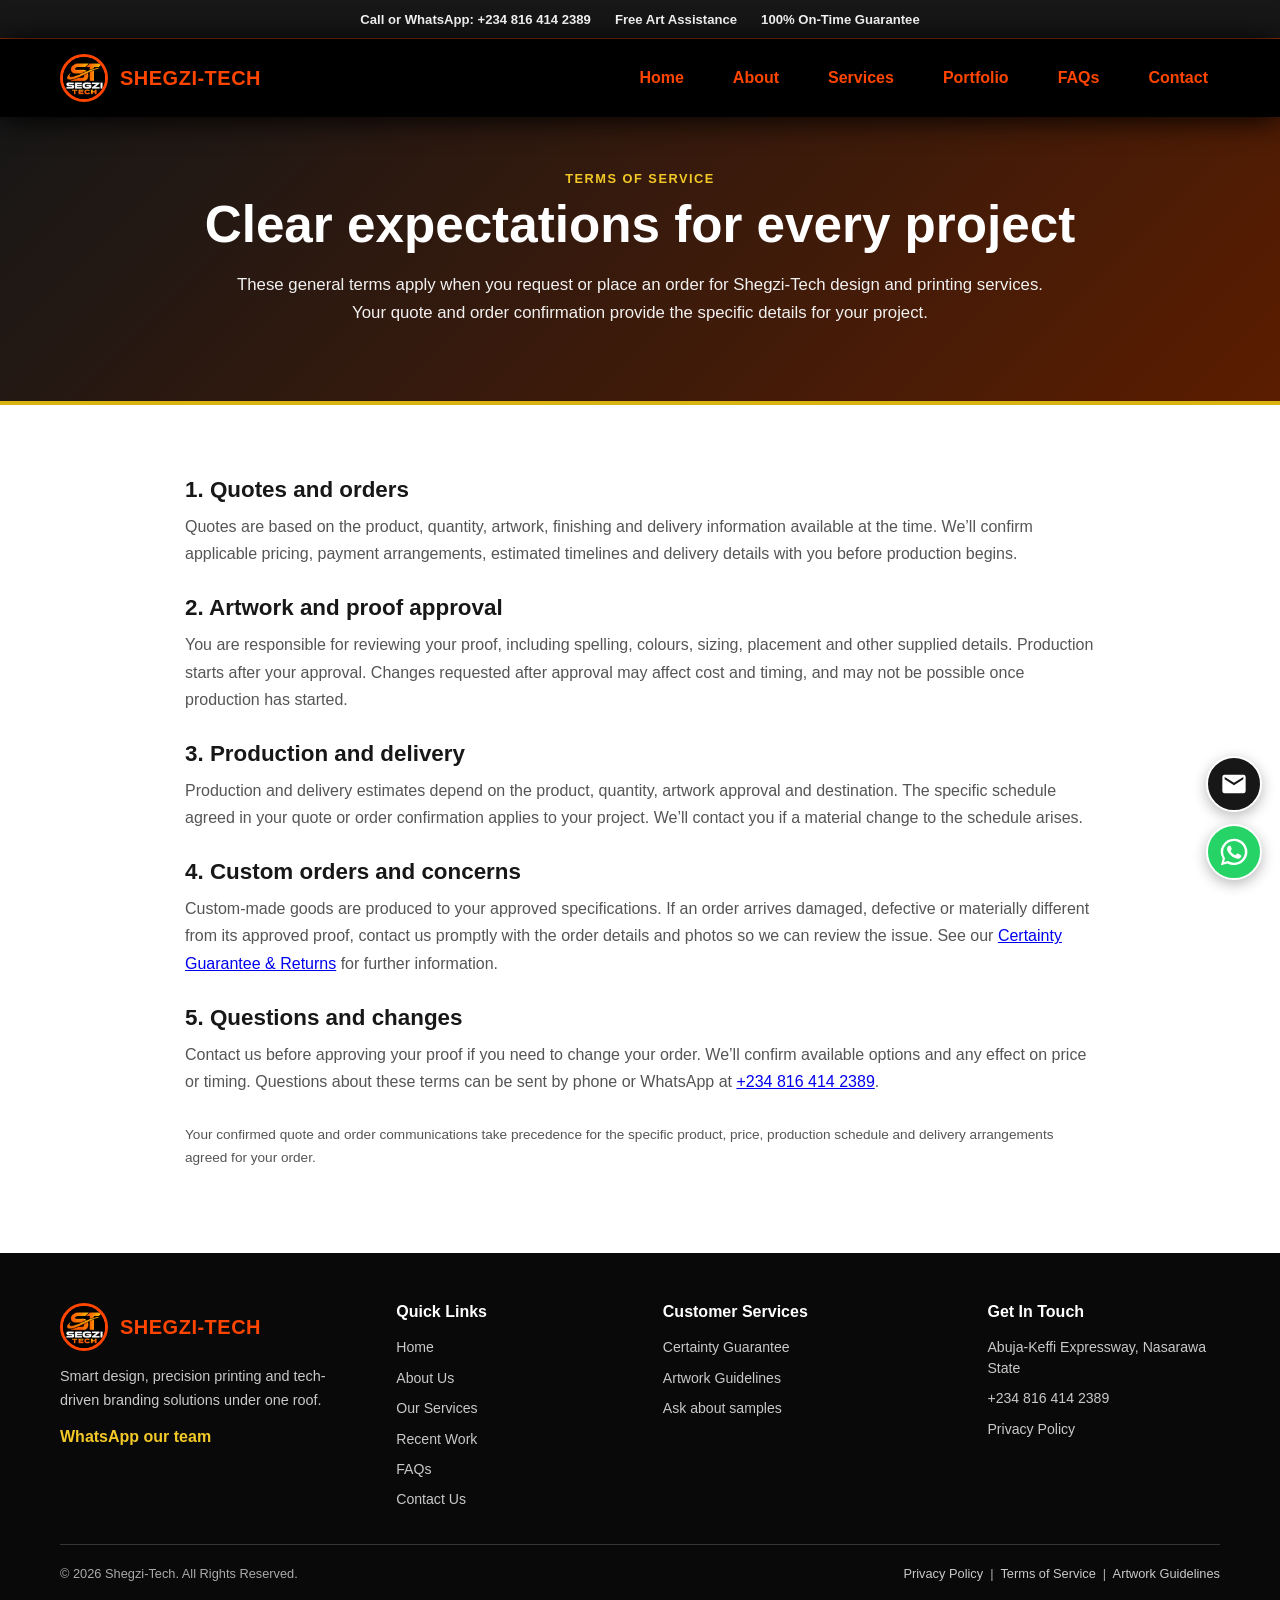
<file: terms.html>
﻿<!DOCTYPE html>
<html lang="en">

<head>
    <meta charset="UTF-8">
    <meta name="viewport" content="width=device-width, initial-scale=1.0">
    <meta name="description" content="Review the general terms for quotes, artwork approval, production and delivery of Shegzi-Tech custom design and printing services.">
    <title>Terms of Service | Shegzi-Tech</title>
    <link rel="stylesheet" href="style.css">
    <link rel="icon" href="shegzitechlogo.png" type="image/png">
</head>

<body>
    <div class="utility-bar"><div class="utility-inner"><a href="tel:+2348164142389">Call or WhatsApp: +234 816 414 2389</a><span>Free Art Assistance</span><span>100% On-Time Guarantee</span></div></div>
    <!-- BEGIN: Header and primary navigation -->
    <header class="site-header"><div class="header-container"><a class="logo-area" href="index.html" aria-label="Shegzi-Tech home"><img src="shegzitechlogo.png" alt="" class="site-logo"><span class="site-name">Shegzi-Tech</span></a><nav class="main-navigation" aria-label="Main navigation"><ul class="nav-list"><li><a href="index.html" class="nav-link">Home</a></li><li><a href="about.html" class="nav-link">About</a></li><li><a href="services.html" class="nav-link">Services</a></li><li><a href="portfolio.html" class="nav-link">Portfolio</a></li><li><a href="faqs.html" class="nav-link">FAQs</a></li><li><a href="contact.html" class="nav-link">Contact</a></li></ul></nav></div></header>
    <!-- END: Header and primary navigation -->
    <main>
        <!-- BEGIN: Terms page introduction -->
        <section class="page-hero compact-hero"><span class="section-kicker">Terms of Service</span><h1>Clear expectations for every project</h1><p>These general terms apply when you request or place an order for Shegzi-Tech design and printing services. Your quote and order confirmation provide the specific details for your project.</p></section>
        <!-- END: Terms page introduction -->
        <!-- BEGIN: Service terms -->
        <section class="policy-content page-section">
            <article><h2>1. Quotes and orders</h2><p>Quotes are based on the product, quantity, artwork, finishing and delivery information available at the time. We’ll confirm applicable pricing, payment arrangements, estimated timelines and delivery details with you before production begins.</p></article>
            <article><h2>2. Artwork and proof approval</h2><p>You are responsible for reviewing your proof, including spelling, colours, sizing, placement and other supplied details. Production starts after your approval. Changes requested after approval may affect cost and timing, and may not be possible once production has started.</p></article>
            <article><h2>3. Production and delivery</h2><p>Production and delivery estimates depend on the product, quantity, artwork approval and destination. The specific schedule agreed in your quote or order confirmation applies to your project. We’ll contact you if a material change to the schedule arises.</p></article>
            <article><h2>4. Custom orders and concerns</h2><p>Custom-made goods are produced to your approved specifications. If an order arrives damaged, defective or materially different from its approved proof, contact us promptly with the order details and photos so we can review the issue. See our <a href="guarantee.html">Certainty Guarantee &amp; Returns</a> for further information.</p></article>
            <article><h2>5. Questions and changes</h2><p>Contact us before approving your proof if you need to change your order. We’ll confirm available options and any effect on price or timing. Questions about these terms can be sent by phone or WhatsApp at <a href="tel:+2348164142389">+234 816 414 2389</a>.</p></article>
            <p class="form-note">Your confirmed quote and order communications take precedence for the specific product, price, production schedule and delivery arrangements agreed for your order.</p>
        </section>
        <!-- END: Service terms -->
    </main>
    <!-- BEGIN: Shared site footer -->
    <footer class="site-footer"><div class="footer-grid"><div class="footer-brand"><a class="logo-area" href="index.html"><img src="shegzitechlogo.png" alt="" class="site-logo"><span class="site-name">Shegzi-Tech</span></a><p>Smart design, precision printing and tech-driven branding solutions under one roof.</p><a href="https://wa.me/2348164142389" class="footer-social">WhatsApp our team</a></div><div><h2>Quick Links</h2><ul><li><a href="index.html">Home</a></li><li><a href="about.html">About Us</a></li><li><a href="services.html">Our Services</a></li><li><a href="portfolio.html">Recent Work</a></li><li><a href="faqs.html">FAQs</a></li><li><a href="contact.html">Contact Us</a></li></ul></div><div><h2>Customer Services</h2><ul><li><a href="guarantee.html">Certainty Guarantee</a></li><li><a href="artwork.html">Artwork Guidelines</a></li><li><a href="contact.html?service=Sample%20request">Ask about samples</a></li></ul></div><div><h2>Get In Touch</h2><ul><li>Abuja-Keffi Expressway, Nasarawa State</li><li><a href="tel:+2348164142389">+234 816 414 2389</a></li><li><a href="privacy.html">Privacy Policy</a></li></ul></div></div><div class="footer-bottom"><span>© 2026 Shegzi-Tech. All Rights Reserved.</span><span><a href="privacy.html">Privacy Policy</a> &nbsp;|&nbsp; <a href="terms.html">Terms of Service</a> &nbsp;|&nbsp; <a href="artwork.html">Artwork Guidelines</a></span></div></footer>
    <!-- END: Shared site footer -->
    <!-- BEGIN: Floating quick contact actions -->
    <div class="floating-contact-actions" aria-label="Quick contact">
        <a class="floating-contact-button floating-email" href="contact.html#contact-form" aria-label="Send an email enquiry through the contact form" title="Email us">
            <svg viewBox="0 0 24 24" aria-hidden="true"><path d="M20 4H4a2 2 0 0 0-2 2v12a2 2 0 0 0 2 2h16a2 2 0 0 0 2-2V6a2 2 0 0 0-2-2Zm0 4-8 5-8-5V6l8 5 8-5v2Z"/></svg>
        </a>
        <a class="floating-contact-button floating-whatsapp" href="https://wa.me/2348164142389" target="_blank" rel="noopener noreferrer" aria-label="Chat with Shegzi-Tech on WhatsApp" title="Chat on WhatsApp">
            <svg viewBox="0 0 32 32" aria-hidden="true"><path d="M16 .8A15 15 0 0 0 3.1 23.5L1 31l7.7-2A15.1 15.1 0 1 0 16 .8Zm0 27.5a12.4 12.4 0 0 1-6.3-1.7l-.5-.3-4.6 1.2 1.2-4.5-.3-.5A12.4 12.4 0 1 1 16 28.3Zm6.8-9.3c-.4-.2-2.2-1.1-2.6-1.2-.4-.1-.6-.2-.9.2s-1 1.2-1.2 1.4c-.2.2-.4.3-.8.1a10.2 10.2 0 0 1-3-1.9 11.2 11.2 0 0 1-2.1-2.6c-.2-.4 0-.6.2-.8l.6-.7.4-.6c.1-.2 0-.5 0-.7l-1.2-2.8c-.3-.7-.6-.6-.9-.6h-.8c-.3 0-.7.1-1.1.5s-1.4 1.3-1.4 3.2 1.5 3.7 1.7 4c.2.3 2.9 4.4 7 6.2 1 .4 1.7.7 2.3.8 1 .3 1.8.2 2.5.1.8-.1 2.2-.9 2.6-1.8.3-.9.3-1.7.2-1.8-.1-.2-.4-.3-.8-.5Z"/></svg>
        </a>
    </div>
    <!-- END: Floating quick contact actions -->
</body>

</html>
</file>
<file: style.css>
/* BEGIN: Reset and global typography */
/* Reset basic styles */
* {
    margin: 0;
    padding: 0;
    box-sizing: border-box;
    font-family: 'Segoe UI', Tahoma, Geneva, Verdana, sans-serif;
}
/* END: Reset and global typography */

/* BEGIN: Header and primary navigation */
/* Header Background and Alignment */
.site-header {
    background-color: #000;
    box-shadow: 0 2px 30px black;
    position: sticky;
    top: 0;
    z-index: 1000;
}

.header-container {
    max-width: 1200px;
    margin: 0 auto;
    padding: 15px 20px;
    display: flex;
    justify-content: space-between;
    align-items: center;
}

/* Logo Area styling */
.logo-area {
    display: flex;
    align-items: center;
    gap: 12px;
}

.site-name {
    font-size: 1.25rem;
    font-weight: 900;
    color: orangered;
    /* Professional deep orangered */
    text-transform: uppercase;
    letter-spacing: 0.5px;
}

/* Navigation Menu Links */
.nav-list {
    list-style: none;
    display: flex;
    gap: 25px;
}

.nav-link {
    text-decoration: none;
    color: orangered;
    font-weight: 600;
    font-size: 1rem;
    transition: color 0.3s ease;
    padding: 8px 12px;
    border-radius: 4px;
}

/* Hover and Active State Effects */
.nav-link:hover,
.nav-link.active {
    /* text-decoration: underline;
    text-underline-offset: 0.3rem; */
    color: #ffffff;
    background-color: orangered;
}

/* Responsive design for smaller screens */
@media (max-width: 768px) {
    .header-container {
        flex-direction: column;
        gap: 15px;
        text-align: center;
    }

    .nav-list {
        gap: 10px;
        flex-wrap: wrap;
        justify-content: center;
    }

    .nav-link {
        font-size: 0.9rem;
        padding: 6px 10px;
    }
}
/* END: Header and primary navigation */

/* BEGIN: Floating WhatsApp and email shortcuts */
.floating-contact-actions {
    position: fixed;
    right: max(18px, env(safe-area-inset-right));
    bottom: max(20px, env(safe-area-inset-bottom));
    z-index: 1100;
    display: grid;
    gap: 12px;
}

.floating-contact-button {
    display: grid;
    width: 56px;
    height: 56px;
    place-items: center;
    border: 2px solid #fff;
    border-radius: 50%;
    color: #fff;
    box-shadow: 0 4px 14px rgba(0, 0, 0, 0.28);
    transition: transform 0.2s ease, box-shadow 0.2s ease;
}

.floating-contact-button:hover,
.floating-contact-button:focus-visible {
    transform: translateY(-3px);
    box-shadow: 0 7px 18px rgba(0, 0, 0, 0.35);
}

.floating-contact-button:focus-visible {
    outline: 3px solid #171717;
    outline-offset: 3px;
}

.floating-contact-button svg {
    width: 28px;
    height: 28px;
    fill: currentColor;
}

.floating-whatsapp {
    background: #25d366;
}

.floating-email {
    background: #171717;
}
/* END: Floating WhatsApp and email shortcuts */

/* BEGIN: Legacy shared content styles */
/* the name shegzi-tech in the middle */
h2{
    color: orangered;
    font-weight: 900;
}


/* Styling for main page content below the navbar */
.page-content {
    max-width: 1200px;
    margin: 40px auto;
    padding: 0 20px;
}

.page-content h1 {
    color: orangered;
    margin-bottom: 15px;
}

/* Shared Middle Section Styling */
.global-middle-section {
    background: linear-gradient(135deg, black 0%, orangered 100%);
    color: black;
    padding: 40px 20px;
    text-align: center;
    border-bottom: 4px solid #d9b310;
    /* Gold accent line */
}

.middle-container {
    max-width: 1200px;
    margin: 0 auto;
}

.global-middle-section h2 {
    font-size: 2rem;
    margin-bottom: 8px;
    letter-spacing: 1px;
}

.global-middle-section .motto {
    font-style: italic;
    font-size: 1.1rem;
    color: #e0e0e0;
    margin-bottom: 20px;
    font-weight: bold;
}

.quick-info {
    display: flex;
    justify-content: center;
    gap: 30px;
    flex-wrap: wrap;
    font-size: 0.95rem;
    font-weight: 500;
}

.quick-info span {
    background-color: rgba(255, 255, 255, 0.1);
    padding: 8px 16px;
    border-radius: 20px;
}
/* END: Legacy shared content styles */

/* BEGIN: Hero image carousel */
/* Responsive adjustments for the middle section */
@media (max-width: 768px) {
    .global-middle-section h2 {
        font-size: 1.6rem;
    }

    .quick-info {
        gap: 10px;
        flex-direction: column;
        align-items: center;
    }
}

.hero-section {
    position: relative;
    overflow: hidden;
    height: 70vh;
    min-height: 450px;
    display: flex;
    align-items: center;
    justify-content: center;
    text-align: center;
    color: #ffffff;
}

/* BEGIN: Homepage carousel fade and zoom motion */
.carousel-image {
    position: absolute;
    inset: 0;
    width: 100%;
    height: 100%;
    object-fit: cover;
    object-position: center;
    z-index: 0;
    transform: scale(1);
    transition: opacity 0.45s ease;
}

.carousel-image.is-zooming {
    animation: carousel-zoom-in-out 5s ease-in-out both;
}

@keyframes carousel-zoom-in-out {
    0% {
        transform: scale(1);
    }

    50% {
        transform: scale(1.08);
    }

    100% {
        transform: scale(1);
    }
}

@media (prefers-reduced-motion: reduce) {
    .carousel-image {
        transition: none;
    }

    .carousel-image.is-zooming {
        animation: none;
    }
}
/* END: Homepage carousel fade and zoom motion */

.hero-background {
    position: absolute;
    inset: 0;
    background-position: center;
    background-size: cover;
    opacity: 0;
    z-index: 0;
}

.hero-background-one {
    background-image: url('./pics/1.jpg');
}

.hero-background-two {
    background-image: url('./pics/2.jpg');
}

.hero-background-three {
    background-image: url('./pics/3.jpg');
}

.hero-background.is-active {
    opacity: 1;
    z-index: 1;
}

.hero-overlay {
    position: absolute;
    inset: 0;
    background: linear-gradient(135deg, rgba(0, 0, 0, 0.62), rgba(146, 39, 0, 0.48));
    z-index: 2;
    pointer-events: none;
}

.hero-content {
    position: relative;
    z-index: 3;
    max-width: 800px;
    padding: 0 20px;
}

.carousel-control {
    position: absolute;
    top: 50%;
    z-index: 4;
    display: grid;
    width: 46px;
    height: 46px;
    place-items: center;
    border: 1px solid rgba(255, 255, 255, 0.75);
    border-radius: 50%;
    background: rgba(0, 0, 0, 0.48);
    color: #fff;
    font-size: 1.2rem;
    cursor: pointer;
    transform: translateY(-50%);
    transition: background-color 0.2s ease;
}

.carousel-control:hover,
.carousel-control:focus-visible {
    background: orangered;
}

.carousel-previous {
    left: 24px;
}

.carousel-next {
    right: 24px;
}

.carousel-indicators {
    position: absolute;
    bottom: 20px;
    left: 50%;
    z-index: 4;
    display: flex;
    gap: 9px;
    transform: translateX(-50%);
}

.carousel-indicator {
    width: 10px;
    height: 10px;
    padding: 0;
    border: 1px solid #fff;
    border-radius: 50%;
    background: transparent;
    cursor: pointer;
}

.carousel-indicator.is-active {
    background: #fff;
}

.hero-welcome {
    font-size: 1.1rem;
    font-weight: 700;
    text-transform: uppercase;
    letter-spacing: 2px;
    color: #d9b310;
    /* Gold */
    display: inline-block;
    margin-bottom: 15px;
}

.hero-content h1 {
    font-size: 3rem;
    line-height: 1.2;
    margin-bottom: 20px;
    font-weight: 800;
}

.hero-content p {
    font-size: 1.15rem;
    margin-bottom: 30px;
    color: #f1f5f9;
    line-height: 1.6;
}

.hero-buttons {
    display: flex;
    justify-content: center;
    gap: 15px;
}

.hero-trust {
    margin-top: 20px;
    color: #fff;
    font-size: 0.9rem;
    font-weight: 700;
}

.hero-trust span {
    padding: 0 6px;
    color: #f3c928;
}

.btn-primary,
.btn-secondary {
    padding: 12px 28px;
    border-radius: 6px;
    text-decoration: none;
    font-weight: 700;
    font-size: 1rem;
    transition: all 0.2s ease;
}

.btn-primary {
    background-color: black;
    color: white;
}

.btn-primary:hover {
    background-color: white;
    color: orangered;
}

.btn-secondary {
    border: 2px solid #ffffff;
    color: black;
}

.btn-secondary:hover {
    background-color: #ffffff;
    color: orangered;
}

@media (max-width: 600px) {
    .carousel-control {
        width: 38px;
        height: 38px;
    }

    .carousel-previous {
        left: 12px;
    }

    .carousel-next {
        right: 12px;
    }

    .hero-content h1 {
        font-size: 2.2rem;
    }
}

@media (prefers-reduced-motion: reduce) {
    .carousel-image,
    .carousel-control,
    .category-card,
    .portfolio-filter,
    .portfolio-card > img,
    .portfolio-card-overlay,
    .portfolio-card-caption {
        transition: none;
    }
}
/* END: Hero image carousel */

/* BEGIN: Utility bar and catalog search */
.site-logo {
    width: 48px;
    height: 48px;
    border: 3px solid orangered;
    border-radius: 50%;
    object-fit: cover;
}

.logo-area {
    color: inherit;
    text-decoration: none;
}

.utility-bar {
    background: #171717;
    color: #fff;
    border-bottom: 1px solid rgba(255, 69, 0, 0.55);
}

.utility-inner {
    max-width: 1200px;
    min-height: 38px;
    margin: 0 auto;
    padding: 8px 20px;
    display: flex;
    justify-content: center;
    align-items: center;
    gap: 24px;
    flex-wrap: wrap;
    font-size: 0.82rem;
    font-weight: 600;
}

.utility-inner a {
    color: #fff;
    text-decoration: none;
}

.utility-inner a:hover {
    color: #d9b310;
}

.quick-links {
    display: flex;
    justify-content: center;
    gap: 22px;
    flex-wrap: wrap;
    padding: 13px 20px;
    border-bottom: 1px solid #e8e8e8;
}

.quick-links a,
.text-link {
    color: #a83200;
    font-size: 0.9rem;
    font-weight: 700;
    text-decoration: none;
}

.quick-links a:hover,
.text-link:hover {
    text-decoration: underline;
}

.catalog-search {
    max-width: 920px;
    margin: 20px auto;
    padding: 0 20px;
    display: flex;
    gap: 10px;
}

.catalog-search input,
.budget-form input,
.contact-form input,
.contact-form select,
.contact-form textarea {
    width: 100%;
    min-height: 46px;
    padding: 11px 14px;
    border: 1px solid #c9c9c9;
    border-radius: 5px;
    background: #fff;
    color: #171717;
    font-size: 1rem;
}

.catalog-search .btn-primary,
.budget-form .btn-primary,
.contact-form .btn-primary {
    border: 0;
    cursor: pointer;
    white-space: nowrap;
}

.contact-form-actions {
    display: flex;
    flex-wrap: wrap;
    gap: 12px;
    margin-top: 8px;
}

.contact-form .btn-primary:disabled {
    cursor: wait;
    opacity: 0.65;
}

.contact-form .contact-whatsapp-submit {
    background: #168a43;
}

.contact-form .contact-whatsapp-submit:hover {
    background: #116f35;
}

.sr-only {
    position: absolute;
    width: 1px;
    height: 1px;
    padding: 0;
    margin: -1px;
    overflow: hidden;
    clip: rect(0, 0, 0, 0);
    white-space: nowrap;
    border: 0;
}
/* END: Utility bar and catalog search */

/* BEGIN: Shared section layout and category cards */
.page-section {
    max-width: 1200px;
    margin: 0 auto;
    padding: 72px 20px;
}

.section-heading {
    max-width: 760px;
    margin: 0 auto 34px;
    text-align: center;
}

.section-kicker {
    display: inline-block;
    margin-bottom: 10px;
    color: orangered;
    font-size: 0.8rem;
    font-weight: 800;
    letter-spacing: 1.5px;
    text-transform: uppercase;
}

.section-heading h2,
.budget-section h2,
.promise-copy h2,
.cta-band h2,
.contact-details h2 {
    margin-bottom: 12px;
    color: #171717;
    font-size: clamp(1.7rem, 3vw, 2.4rem);
    line-height: 1.2;
}

.section-heading p,
.budget-section > div > p,
.promise-copy p {
    color: #555;
    line-height: 1.7;
}

.category-grid {
    display: grid;
    grid-template-columns: repeat(4, minmax(0, 1fr));
    gap: 18px;
}

.category-card {
    min-height: 205px;
    padding: 22px;
    border: 1px solid #e6e6e6;
    border-top: 3px solid orangered;
    border-radius: 7px;
    background: #fff;
    color: #222;
    text-decoration: none;
    box-shadow: 0 5px 18px rgba(0, 0, 0, 0.05);
    transition: transform 0.2s ease, box-shadow 0.2s ease;
}

.category-card[hidden] {
    display: none;
}

.category-card:hover,
.category-card:focus-visible {
    transform: translateY(-4px);
    box-shadow: 0 10px 24px rgba(0, 0, 0, 0.11);
}

.category-icon,
.benefit-mark {
    display: inline-flex;
    width: 38px;
    height: 38px;
    align-items: center;
    justify-content: center;
    margin-bottom: 15px;
    border-radius: 50%;
    background: #fff0e9;
    color: orangered;
    font-size: 0.8rem;
    font-weight: 800;
}

.category-card h3,
.benefit-card h3,
.process-grid h3 {
    margin-bottom: 8px;
    color: #171717;
    font-size: 1.1rem;
}

.category-card p,
.benefit-card p,
.process-grid p {
    margin-bottom: 15px;
    color: #5b5b5b;
    font-size: 0.92rem;
    line-height: 1.55;
}

.category-link,
.benefit-card > a {
    color: #b43700;
    font-size: 0.9rem;
    font-weight: 700;
}

.search-status,
.empty-search {
    min-height: 1.5em;
    margin: 0 0 14px;
    color: #555;
    text-align: center;
}

.empty-search a {
    color: #b43700;
    font-weight: 700;
}
/* END: Shared section layout and category cards */

/* BEGIN: Shop by budget */
.budget-section {
    display: grid;
    grid-template-columns: minmax(0, 1fr) minmax(0, 1.3fr);
    gap: 24px 40px;
    align-items: center;
    padding: 48px max(20px, calc((100% - 1160px) / 2));
    border-top: 4px solid #d9b310;
    border-bottom: 4px solid #d9b310;
    background: linear-gradient(135deg, #171717 0%, #3a170b 100%);
    color: #fff;
}

.budget-section h2,
.budget-section > div > p {
    color: #fff;
}

.budget-section .section-kicker {
    color: #f3c928;
}

.budget-form {
    display: grid;
    grid-template-columns: 1fr 1fr;
    gap: 14px;
    align-items: end;
}

.budget-form label {
    display: grid;
    gap: 7px;
    color: #fff;
    font-size: 0.9rem;
    font-weight: 700;
}

.budget-form button {
    grid-column: 1 / -1;
    justify-self: start;
    background: orangered;
    color: #fff;
}

.budget-form button:hover {
    background: #fff;
    color: orangered;
}

.form-note {
    grid-column: 1 / -1;
    margin: 0;
    color: #777;
    font-size: 0.85rem;
    line-height: 1.5;
}

.budget-section .form-note {
    color: #dedede;
}
/* END: Shop by budget */

/* BEGIN: Benefits, About story and brand promise */
.benefit-grid,
.review-grid {
    display: grid;
    grid-template-columns: repeat(3, minmax(0, 1fr));
    gap: 20px;
}

.benefit-card,
.review-card {
    padding: 26px;
    border: 1px solid #e7e7e7;
    border-radius: 7px;
    background: #fff;
}

.about-intro {
    display: grid;
    grid-template-columns: minmax(0, 1fr) minmax(0, 0.9fr);
    gap: 42px;
    align-items: center;
}

.about-copy h2 {
    margin-bottom: 16px;
    color: #171717;
    font-size: clamp(1.7rem, 3vw, 2.4rem);
    line-height: 1.2;
}

.about-copy p {
    margin-bottom: 14px;
    color: #555;
    line-height: 1.75;
}

.about-portfolio {
    overflow: hidden;
    margin: 0;
    border: 1px solid #e6e6e6;
    border-bottom: 4px solid orangered;
    border-radius: 7px;
    background: #f7f7f7;
}

.about-portfolio img {
    display: block;
    width: 100%;
    max-height: 440px;
    object-fit: cover;
}

.about-portfolio figcaption {
    padding: 12px 16px;
    color: #444;
    font-size: 0.9rem;
    font-weight: 700;
}

.about-values {
    padding-top: 10px;
}

.benefit-card:nth-child(2) {
    background: #fff9f5;
}

.benefit-card > a {
    text-decoration: none;
}

.benefit-card > a:hover {
    text-decoration: underline;
}

.check-list {
    display: grid;
    gap: 8px;
    padding-left: 18px;
    color: #555;
    font-size: 0.9rem;
    line-height: 1.45;
}

.promise-section {
    display: grid;
    grid-template-columns: minmax(0, 1.4fr) minmax(220px, 0.6fr);
    align-items: center;
    gap: 40px;
    padding: 64px max(20px, calc((100% - 1160px) / 2));
    background: #f7f7f7;
}

.promise-copy h2 {
    color: #171717;
}

.promise-copy p + p {
    margin-top: 12px;
}

.promise-copy .text-link {
    display: inline-block;
    margin-top: 20px;
}

.promise-stamp {
    display: grid;
    width: min(250px, 100%);
    aspect-ratio: 1;
    place-content: center;
    justify-self: center;
    border: 5px solid orangered;
    border-radius: 50%;
    background: #fff;
    color: #171717;
    font-size: 1.2rem;
    font-weight: 900;
    text-align: center;
    text-transform: uppercase;
    transform: rotate(-7deg);
}

.promise-stamp span {
    display: inline;
}

.promise-stamp .stamp-plus {
    color: orangered;
}
/* END: Benefits, About story and brand promise */

/* BEGIN: About hero, story pillars and print hub */
.about-hero-split {
    display: grid;
    grid-template-columns: minmax(0, 1fr) minmax(0, 1fr);
    min-height: 430px;
    background: #111;
    color: #fff;
}

.about-hero-copy {
    align-self: center;
    max-width: 700px;
    justify-self: end;
    padding: 64px clamp(28px, 5vw, 78px);
}

.about-hero-copy .section-kicker {
    color: #f3c928;
}

.about-hero-copy h1 {
    margin-bottom: 18px;
    color: #fff;
    font-size: clamp(2.2rem, 4vw, 3.5rem);
    line-height: 1.12;
}

.about-hero-copy p {
    margin-bottom: 26px;
    color: #dedede;
    line-height: 1.7;
}

.about-hero-copy .btn-primary {
    display: inline-block;
    background: orangered;
    color: #fff;
}

.about-hero-visual,
.about-story-visual {
    position: relative;
    min-height: 360px;
    margin: 0;
    overflow: hidden;
    background: #252525;
}

.about-hero-visual img,
.about-story-visual img {
    display: block;
    width: 100%;
    height: 100%;
    min-height: inherit;
    object-fit: cover;
}

.about-hero-visual figcaption,
.about-story-visual figcaption {
    position: absolute;
    right: 0;
    bottom: 0;
    left: 0;
    padding: 12px 18px;
    background: linear-gradient(transparent, rgba(0, 0, 0, 0.78));
    color: #fff;
    font-size: 0.82rem;
}

.about-story-split {
    display: grid;
    grid-template-columns: minmax(0, 0.9fr) minmax(0, 1.1fr);
    align-items: stretch;
    background: #fff;
}

.about-story-visual {
    min-height: 570px;
}

.about-story-visual img {
    object-fit: cover;
}

.about-story-copy {
    align-self: center;
    max-width: 760px;
    padding: 60px clamp(28px, 5vw, 76px);
}

.about-story-copy h2 {
    margin-bottom: 16px;
    color: #171717;
    font-size: clamp(1.8rem, 3vw, 2.5rem);
    line-height: 1.18;
}

.about-story-copy > p {
    margin-bottom: 13px;
    color: #555;
    line-height: 1.7;
}

.pillar-list {
    display: grid;
    gap: 16px;
    margin-top: 24px;
}

.pillar-item {
    display: grid;
    grid-template-columns: 42px 1fr;
    gap: 13px;
    align-items: start;
}

.pillar-icon {
    display: grid;
    width: 38px;
    height: 38px;
    place-items: center;
    border: 1px solid orangered;
    border-radius: 50%;
    color: orangered;
    font-size: 1.1rem;
    font-weight: 800;
}

.pillar-item h3 {
    margin-bottom: 4px;
    color: #171717;
    font-size: 1rem;
}

.pillar-item p {
    color: #5b5b5b;
    font-size: 0.92rem;
    line-height: 1.5;
}

/* BEGIN: About page founder spotlight */
.founder-section {
    padding: 62px 24px;
    background: #f5f4f1;
}

.founder-card {
    display: grid;
    grid-template-columns: 150px minmax(0, 1fr);
    gap: 34px;
    align-items: start;
    max-width: 1080px;
    margin: 0 auto;
    padding: clamp(28px, 5vw, 56px);
    border-left: 5px solid orangered;
    background: #fff;
    box-shadow: 0 12px 36px rgba(0, 0, 0, 0.07);
}

.founder-monogram {
    display: grid;
    width: 136px;
    aspect-ratio: 1;
    place-items: center;
    border-radius: 50%;
    background: #171717;
    color: #f3c928;
    font-size: 2.6rem;
    font-weight: 800;
    letter-spacing: 0.06em;
}

.founder-copy h2 {
    margin: 6px 0 2px;
    color: #171717;
    font-size: clamp(1.8rem, 3vw, 2.4rem);
}

.founder-title {
    margin-bottom: 18px;
    color: #8b3c18;
    font-weight: 700;
}

.founder-copy > p:not(.founder-title, .founder-attribution) {
    color: #555;
    line-height: 1.7;
}

.founder-copy blockquote {
    margin: 24px 0 16px;
    padding: 18px 22px;
    border-left: 3px solid #f3c928;
    background: #faf8f1;
    color: #333;
    font-size: 1.04rem;
    font-style: italic;
    line-height: 1.75;
}

.founder-attribution {
    display: grid;
    gap: 3px;
    color: #171717;
}

.founder-attribution span {
    color: #666;
    font-size: 0.92rem;
}
/* END: About page founder spotlight */

/* BEGIN: Interactive product customizer and quote cart */
.customizer-layout {
    display: grid;
    grid-template-columns: minmax(0, 1.1fr) minmax(320px, 0.9fr);
    gap: 28px;
    align-items: start;
}

.customizer-panel,
.quote-cart-panel {
    padding: clamp(22px, 4vw, 34px);
    border: 1px solid #e5e5e5;
    border-radius: 8px;
    background: #fff;
    box-shadow: 0 6px 22px rgba(0, 0, 0, 0.05);
}

.customizer-panel h2,
.quote-cart-panel h2 {
    color: #171717;
}

.customizer-intro,
.quote-request-form > p {
    margin: 8px 0 18px;
    color: #555;
    line-height: 1.6;
}

.customizer-preview {
    display: grid;
    min-height: 300px;
    place-items: center;
    align-content: center;
    margin-bottom: 20px;
    border-radius: 7px;
    background: #202024;
    color: #fff;
}

.customizer-product {
    position: relative;
    display: grid;
    width: 170px;
    height: 190px;
    place-items: center;
    overflow: hidden;
    border-radius: 18px;
    background: #171717;
    box-shadow: 0 12px 24px rgba(0, 0, 0, 0.38);
    transition: background-color 0.2s ease;
}

.customizer-product[data-product="tumbler"] {
    width: 130px;
    height: 190px;
    border-radius: 20px 20px 30px 30px;
}

.customizer-product[data-product="polo"] {
    width: 190px;
    height: 170px;
    border-radius: 8px;
    clip-path: polygon(25% 0, 40% 0, 50% 12%, 60% 0, 75% 0, 100% 20%, 85% 40%, 76% 32%, 76% 100%, 24% 100%, 24% 32%, 15% 40%, 0 20%);
}

.customizer-product[data-product="tote"] {
    width: 160px;
    height: 160px;
    margin-top: 30px;
    border-radius: 6px;
}

.customizer-product[data-product="tote"]::before {
    position: absolute;
    top: -30px;
    width: 60px;
    height: 44px;
    border: 8px solid #d5d5d5;
    border-bottom: 0;
    border-radius: 28px 28px 0 0;
    content: "";
}

.customizer-product[data-product="notebook"] {
    width: 150px;
    height: 190px;
    border-left: 8px solid rgba(255, 255, 255, 0.25);
    border-radius: 5px;
}

.customizer-product > span {
    padding: 10px;
    color: #fff;
    font-size: 0.78rem;
    letter-spacing: 0.08em;
    text-align: center;
    text-transform: uppercase;
}

.customizer-product img {
    max-width: 110px;
    max-height: 110px;
    object-fit: contain;
}

.customizer-preview-caption {
    margin: 14px 12px 0;
    color: #e4e4e7;
    font-size: 0.9rem;
    text-align: center;
}

.customizer-panel > label,
.customizer-panel > .customizer-field-label,
.quote-request-form label {
    display: block;
    margin: 14px 0 6px;
    color: #222;
    font-size: 0.9rem;
    font-weight: 700;
}

.customizer-panel > select,
.customizer-panel > input:not([type="file"]),
.quote-request-form input,
.quote-request-form textarea {
    width: 100%;
    min-height: 44px;
    padding: 10px 12px;
    border: 1px solid #c9c9c9;
    border-radius: 5px;
    background: #fff;
    color: #171717;
    font-size: 1rem;
}

.customizer-panel > input[type="file"] {
    width: 100%;
    padding: 9px;
    border: 1px solid #c9c9c9;
    border-radius: 5px;
}

.customizer-panel textarea,
.quote-request-form textarea {
    resize: vertical;
}

.customizer-swatches {
    display: flex;
    flex-wrap: wrap;
    gap: 11px;
    margin: 8px 0 14px;
}

.customizer-swatch {
    width: 34px;
    height: 34px;
    border: 2px solid #bdbdbd;
    border-radius: 50%;
    background: #171717;
    cursor: pointer;
}

.customizer-swatch[data-color="#f26322"] {
    background: #f26322;
}

.customizer-swatch[data-color="#1e3a8a"] {
    background: #1e3a8a;
}

.customizer-swatch[data-color="#f4f4f5"] {
    background: #f4f4f5;
}

.customizer-swatch.is-selected,
.customizer-swatch:focus-visible {
    outline: 3px solid #f26322;
    outline-offset: 3px;
}

.customizer-note,
.customizer-status {
    margin-top: 9px;
    color: #5b5b5b;
    font-size: 0.85rem;
    line-height: 1.5;
}

.customizer-add-button {
    width: 100%;
    margin-top: 18px;
}

.quote-cart-heading,
.quote-cart-item-heading,
.quote-cart-total {
    display: flex;
    justify-content: space-between;
    gap: 16px;
    align-items: center;
}

.quote-cart-heading {
    padding-bottom: 18px;
    border-bottom: 1px solid #e5e5e5;
}

.quote-cart-heading h2 {
    margin-top: 4px;
}

.quote-cart-clear,
.quote-cart-remove {
    border: 0;
    background: transparent;
    color: #a83200;
    font-weight: 700;
    cursor: pointer;
}

.quote-cart-items {
    display: grid;
    gap: 12px;
    max-height: 360px;
    overflow-y: auto;
    padding: 16px 0;
}

.quote-cart-item {
    padding: 14px;
    border: 1px solid #e5e5e5;
    border-radius: 6px;
    background: #fafafa;
}

.quote-cart-item h3 {
    color: #171717;
    font-size: 0.98rem;
}

.quote-cart-item p,
.quote-cart-empty {
    margin-top: 8px;
    color: #5b5b5b;
    font-size: 0.9rem;
    line-height: 1.5;
}

.quote-cart-total {
    padding: 14px 0;
    border-top: 1px solid #e5e5e5;
    color: #171717;
}

.quote-request-form {
    display: grid;
    gap: 5px;
    padding-top: 16px;
    border-top: 1px solid #e5e5e5;
}

.quote-request-form .btn-primary:disabled {
    cursor: wait;
    opacity: 0.65;
}
/* END: Interactive product customizer and quote cart */

.certainty-strip {
    display: grid;
    grid-template-columns: repeat(4, minmax(0, 1fr));
    gap: 16px;
    padding: 27px max(20px, calc((100% - 1160px) / 2));
    border-bottom: 4px solid #d9b310;
    background: #171717;
    color: #fff;
}

.certainty-item {
    display: flex;
    align-items: center;
    gap: 12px;
    font-size: 0.92rem;
    line-height: 1.35;
}

.certainty-item > span {
    display: grid;
    width: 38px;
    height: 38px;
    flex: 0 0 38px;
    place-items: center;
    border: 1px solid #f3c928;
    border-radius: 50%;
    color: #f3c928;
    font-size: 1.1rem;
    font-weight: 800;
}

.about-hub-section {
    padding-top: 58px;
}

.hub-grid {
    display: grid;
    grid-template-columns: repeat(3, minmax(0, 1fr));
    gap: 18px;
}

.hub-card {
    overflow: hidden;
    margin: 0;
    border-radius: 6px;
    background: #171717;
}

.hub-card img {
    display: block;
    width: 100%;
    aspect-ratio: 4 / 3;
    object-fit: cover;
}

.hub-card figcaption {
    padding: 13px 16px;
    color: #fff;
    font-size: 0.9rem;
    font-weight: 700;
}
/* END: About hero, story pillars and print hub */

/* BEGIN: Interactive portfolio filters and gallery */
.portfolio-section {
    padding-top: 48px;
}

.portfolio-filters {
    display: flex;
    justify-content: center;
    gap: 10px;
    flex-wrap: wrap;
    margin: 0 auto 15px;
}

.portfolio-filter {
    padding: 10px 16px;
    border: 1px solid #d9d9d9;
    border-radius: 999px;
    background: #fff;
    color: #333;
    font-size: 0.9rem;
    font-weight: 700;
    cursor: pointer;
    transition: background-color 0.2s ease, color 0.2s ease, border-color 0.2s ease;
}

.portfolio-filter:hover,
.portfolio-filter:focus-visible,
.portfolio-filter.is-active {
    border-color: orangered;
    background: orangered;
    color: #fff;
}

.filter-count {
    margin-left: 4px;
    opacity: 0.85;
}

.portfolio-status {
    min-height: 1.5em;
    margin: 0 0 18px;
    color: #666;
    font-size: 0.9rem;
    text-align: center;
}

.portfolio-grid {
    display: grid;
    grid-template-columns: repeat(3, minmax(0, 1fr));
    gap: 20px;
}

.portfolio-card {
    position: relative;
    overflow: hidden;
    aspect-ratio: 4 / 5;
    border-radius: 7px;
    background: #222;
    isolation: isolate;
}

.portfolio-card[hidden] {
    display: none;
}

.portfolio-card > img {
    display: block;
    width: 100%;
    height: 100%;
    object-fit: cover;
    transition: transform 0.35s ease;
}

.portfolio-card:hover > img,
.portfolio-card:focus-within > img {
    transform: scale(1.045);
}

.portfolio-card-caption,
.portfolio-card-overlay {
    position: absolute;
    right: 0;
    bottom: 0;
    left: 0;
    padding: 18px;
}

.portfolio-card-caption {
    background: linear-gradient(transparent, rgba(0, 0, 0, 0.86));
    color: #fff;
    transition: opacity 0.2s ease;
}

.portfolio-card-caption > span,
.portfolio-card-overlay > span {
    color: #f3c928;
    font-size: 0.75rem;
    font-weight: 800;
    letter-spacing: 0.6px;
    text-transform: uppercase;
}

.portfolio-card-caption h3,
.portfolio-card-overlay h3 {
    margin-top: 6px;
    color: #fff;
    font-size: 1.05rem;
    line-height: 1.35;
}

.portfolio-card-overlay {
    top: 0;
    z-index: 1;
    display: flex;
    flex-direction: column;
    justify-content: center;
    background: rgba(15, 15, 15, 0.9);
    color: #fff;
    opacity: 0;
    transition: opacity 0.25s ease;
}

.portfolio-card:hover .portfolio-card-overlay,
.portfolio-card:focus-within .portfolio-card-overlay {
    opacity: 1;
}

.portfolio-card:hover .portfolio-card-caption,
.portfolio-card:focus-within .portfolio-card-caption {
    opacity: 0;
}

.portfolio-card-overlay p {
    margin-top: 8px;
    color: #e1e1e1;
    font-size: 0.88rem;
    line-height: 1.5;
}

.portfolio-card-overlay a,
.portfolio-lightbox-trigger {
    align-self: flex-start;
    margin-top: 16px;
    padding: 9px 13px;
    border: 0;
    border-radius: 4px;
    background: orangered;
    color: #fff;
    font-size: 0.85rem;
    font-weight: 700;
    text-decoration: none;
    cursor: pointer;
}

/* BEGIN: Portfolio image lightbox */
.portfolio-lightbox {
    width: min(92vw, 1000px);
    max-width: none;
    max-height: 92vh;
    margin: auto;
    padding: 18px;
    border: 0;
    border-radius: 8px;
    background: #171717;
    color: #fff;
}

.portfolio-lightbox::backdrop {
    background: rgba(0, 0, 0, 0.82);
}

.portfolio-lightbox-close {
    display: block;
    margin: 0 0 12px auto;
    padding: 8px 12px;
    border: 1px solid #777;
    border-radius: 4px;
    background: #222;
    color: #fff;
    cursor: pointer;
}

.portfolio-lightbox > img {
    display: block;
    width: 100%;
    max-height: calc(92vh - 100px);
    object-fit: contain;
}

.portfolio-lightbox > p {
    margin-top: 12px;
    color: #eee;
    text-align: center;
}
/* END: Portfolio image lightbox */

.portfolio-empty {
    padding: 26px;
    color: #555;
    text-align: center;
}

.portfolio-empty a {
    color: #a83200;
    font-weight: 700;
}

.cleanup-section {
    display: grid;
    grid-template-columns: minmax(0, 0.85fr) minmax(0, 1.15fr);
    gap: 36px;
    align-items: center;
    padding: 58px max(20px, calc((100% - 1160px) / 2));
    background: #f7f7f7;
}

.cleanup-copy h2 {
    margin-bottom: 14px;
    color: #171717;
    font-size: clamp(1.8rem, 3vw, 2.4rem);
    line-height: 1.2;
}

.cleanup-copy > p {
    margin-bottom: 14px;
    color: #555;
    line-height: 1.65;
}

.cleanup-copy .cleanup-disclaimer {
    font-size: 0.86rem;
}

.cleanup-example {
    overflow: hidden;
    margin: 0;
    border-radius: 7px;
    background: #171717;
}

.cleanup-example img {
    display: block;
    width: 100%;
    max-height: 450px;
    object-fit: cover;
}

.cleanup-example figcaption {
    padding: 12px 16px;
    color: #fff;
    font-size: 0.85rem;
}
/* END: Interactive portfolio filters and gallery */

/* BEGIN: Customer showcase and reviews */
.showcase-grid {
    display: grid;
    grid-template-columns: repeat(3, minmax(0, 1fr));
    gap: 18px;
}

.showcase-card {
    overflow: hidden;
    border-radius: 7px;
    background: #f3f3f3;
}

.showcase-card img {
    display: block;
    width: 100%;
    height: 230px;
    object-fit: cover;
}

.showcase-card figcaption {
    padding: 13px 16px;
    color: #252525;
    font-size: 0.95rem;
    font-weight: 700;
}

.showcase-note {
    margin-top: 18px;
    color: #555;
    text-align: center;
}

.showcase-note a {
    color: #b43700;
    font-weight: 700;
}

.reviews-section {
    padding: 68px 20px;
    background: #fafafa;
}

.review-grid {
    max-width: 1160px;
    margin: 0 auto;
}

.review-card {
    margin: 0;
    border-top: 3px solid #d9b310;
}

.review-stars {
    color: #b43700;
    letter-spacing: 2px;
}

.review-card p {
    margin: 14px 0;
    color: #444;
    line-height: 1.65;
}

.review-card footer {
    color: #171717;
    font-size: 0.9rem;
    font-weight: 700;
}

.trust-strip {
    max-width: 1160px;
    margin: 26px auto 0;
    padding: 20px 24px;
    display: flex;
    align-items: center;
    gap: 20px;
    flex-wrap: wrap;
    border-radius: 6px;
    background: #171717;
    color: #fff;
}

.trust-strip span {
    flex: 1;
    color: #ddd;
}

.trust-strip .btn-primary {
    background: orangered;
}
/* END: Customer showcase and reviews */

/* BEGIN: Shared site footer */
.site-footer {
    padding: 50px max(20px, calc((100% - 1160px) / 2)) 0;
    background: #090909;
    color: #e8e8e8;
}

.footer-grid {
    display: grid;
    grid-template-columns: 1.3fr 1fr 1.25fr 1fr;
    gap: 34px;
    padding-bottom: 34px;
}

.footer-grid .logo-area {
    display: inline-flex;
    margin-bottom: 14px;
}

.footer-grid .site-name {
    color: orangered;
}

.footer-brand p {
    max-width: 320px;
    margin-bottom: 15px;
    color: #c9c9c9;
    font-size: 0.9rem;
    line-height: 1.65;
}

.footer-social {
    color: #f3c928;
    font-weight: 700;
    text-decoration: none;
}

.footer-grid h2 {
    margin-bottom: 16px;
    color: #fff;
    font-size: 1rem;
}

.footer-grid ul {
    display: grid;
    gap: 10px;
    list-style: none;
}

.footer-grid li,
.footer-grid a:not(.logo-area):not(.footer-social) {
    color: #c9c9c9;
    font-size: 0.88rem;
    line-height: 1.45;
    text-decoration: none;
}

.footer-grid a:hover {
    color: #f3c928 !important;
}

.footer-bottom {
    min-height: 58px;
    display: flex;
    justify-content: space-between;
    align-items: center;
    gap: 12px;
    flex-wrap: wrap;
    border-top: 1px solid #363636;
    color: #aaa;
    font-size: 0.8rem;
}

.footer-bottom a {
    color: #c9c9c9;
    text-decoration: none;
}

.footer-bottom a:hover {
    color: #f3c928;
}
/* END: Shared site footer */

/* BEGIN: Service, FAQ, contact and policy page sections */
.page-hero {
    padding: 68px 20px 62px;
    border-bottom: 4px solid #d9b310;
    background: linear-gradient(135deg, #171717 0%, #5b1d00 100%);
    color: #fff;
    text-align: center;
}

.page-hero h1 {
    max-width: 900px;
    margin: 0 auto 16px;
    color: #fff;
    font-size: clamp(2rem, 4vw, 3.2rem);
    line-height: 1.15;
}

.page-hero > p {
    max-width: 820px;
    margin: 0 auto 25px;
    color: #f1f1f1;
    font-size: 1.05rem;
    line-height: 1.7;
}

.page-hero .section-kicker {
    color: #f3c928;
}

.compact-hero {
    padding-top: 52px;
    padding-bottom: 48px;
}

.service-list {
    display: grid;
    gap: 18px;
}

.service-detail {
    display: grid;
    grid-template-columns: 72px 1fr;
    gap: 22px;
    padding: 28px;
    border: 1px solid #e5e5e5;
    border-left: 4px solid orangered;
    border-radius: 6px;
    scroll-margin-top: 90px;
}

.service-number {
    color: orangered;
    font-size: 2rem;
    font-weight: 900;
}

.service-detail h2,
.policy-content h2 {
    margin-bottom: 10px;
    color: #171717;
    font-size: 1.4rem;
}

.service-detail p,
.policy-content p {
    margin-bottom: 12px;
    color: #555;
    line-height: 1.7;
}

.service-bullets {
    display: grid;
    gap: 9px;
    padding-left: 20px;
    color: #444;
    line-height: 1.6;
}

.process-section {
    padding-top: 25px;
}

.process-grid {
    display: grid;
    grid-template-columns: repeat(4, minmax(0, 1fr));
    gap: 18px;
    list-style: none;
    counter-reset: process;
}

.process-grid li {
    padding: 22px;
    border-bottom: 3px solid orangered;
    background: #f7f7f7;
}

.process-grid li > span {
    display: block;
    margin-bottom: 16px;
    color: orangered;
    font-size: 1.5rem;
    font-weight: 900;
}

.cta-band {
    padding: 35px max(20px, calc((100% - 1160px) / 2));
    display: flex;
    align-items: center;
    justify-content: space-between;
    gap: 25px;
    background: #fff2eb;
}

.cta-band h2 {
    color: #171717;
    font-size: 1.45rem;
}

.cta-band p {
    color: #555;
    line-height: 1.5;
}

.cta-band .btn-primary,
.page-hero .btn-primary,
.contact-form .btn-primary {
    display: inline-block;
    background: orangered;
    color: #fff;
}

.cta-band .btn-primary:hover,
.page-hero .btn-primary:hover,
.contact-form .btn-primary:hover {
    background: #171717;
    color: #fff;
}

.faq-list {
    max-width: 900px;
}

.faq-list details {
    margin-bottom: 12px;
    padding: 20px 22px;
    border: 1px solid #e5e5e5;
    border-radius: 5px;
}

.faq-list summary {
    color: #171717;
    font-weight: 700;
    cursor: pointer;
}

.faq-list details[open] summary {
    color: #b43700;
}

.faq-list details p {
    margin-top: 14px;
    color: #555;
    line-height: 1.65;
}

.faq-group-title {
    margin: 12px 0 16px;
    padding-bottom: 8px;
    border-bottom: 2px solid #d9b310;
    color: #171717;
    font-size: 1.35rem;
}

.faq-group-title:not(:first-child) {
    margin-top: 38px;
}

.faq-list details a {
    color: #a83200;
    font-weight: 700;
}

.contact-layout {
    display: grid;
    grid-template-columns: 0.8fr 1.2fr;
    gap: 50px;
}

.contact-details > p {
    margin-bottom: 22px;
    color: #555;
    line-height: 1.6;
}

.contact-method {
    display: grid;
    gap: 4px;
    margin: 12px 0;
    padding: 16px;
    border-left: 3px solid orangered;
    background: #f7f7f7;
    color: #171717;
    text-decoration: none;
}

.contact-method span {
    color: #666;
    font-size: 0.85rem;
}

.contact-form {
    display: grid;
    gap: 10px;
    padding: 25px;
    border: 1px solid #e5e5e5;
    border-radius: 7px;
    box-shadow: 0 6px 22px rgba(0, 0, 0, 0.05);
}

.contact-form label {
    margin-top: 3px;
    color: #222;
    font-size: 0.9rem;
    font-weight: 700;
}

.contact-form h2 {
    color: #171717;
    font-size: 1.5rem;
}

.contact-form-intro {
    margin-top: -5px;
    margin-bottom: 8px;
    color: #555;
    line-height: 1.55;
}

.contact-form input[type="file"] {
    min-height: auto;
    padding: 9px;
}

.contact-form textarea {
    min-height: 120px;
    resize: vertical;
}

.contact-form .form-note {
    grid-column: auto;
}

.contact-form .form-note a {
    color: #a83200;
    font-weight: 700;
}

.contact-hours {
    margin-top: 22px;
}

.contact-hours h3 {
    margin-bottom: 8px;
    color: #171717;
    font-size: 1.05rem;
}

.contact-hours p {
    color: #555;
    line-height: 1.7;
}

.contact-hours a {
    color: #a83200;
    font-weight: 700;
}

.policy-content {
    max-width: 950px;
}

.policy-content article {
    margin-bottom: 28px;
}

.policy-content .service-bullets {
    margin-bottom: 16px;
}

.policy-content .btn-primary {
    display: inline-block;
    margin-top: 8px;
    background: orangered;
    color: #fff;
}
/* END: Service, FAQ, contact and policy page sections */

/* BEGIN: Responsive layout for tablet and mobile */
@media (max-width: 900px) {
    .category-grid {
        grid-template-columns: repeat(2, minmax(0, 1fr));
    }

    .certainty-strip {
        grid-template-columns: repeat(2, minmax(0, 1fr));
    }

    .footer-grid {
        grid-template-columns: repeat(2, minmax(0, 1fr));
    }

    .process-grid {
        grid-template-columns: repeat(2, minmax(0, 1fr));
    }

    .utility-inner {
        gap: 10px 18px;
    }
}

@media (max-width: 680px) {
    .utility-inner {
        padding: 9px 14px;
        gap: 7px 14px;
        font-size: 0.75rem;
    }

    .catalog-search {
        margin: 14px auto;
    }

    .catalog-search .btn-primary {
        padding: 10px 14px;
    }

    .hero-section {
        min-height: 500px;
        height: 72vh;
    }

    .hero-content {
        padding: 0 54px;
    }

    .hero-content h1 {
        font-size: 2rem;
    }

    .hero-content p {
        font-size: 1rem;
    }

    .hero-buttons {
        flex-wrap: wrap;
    }

    .hero-buttons a {
        padding: 11px 15px;
    }

    .page-section {
        padding-top: 52px;
        padding-bottom: 52px;
    }

    .category-grid,
    .benefit-grid,
    .review-grid,
    .showcase-grid,
    .hub-grid,
    .portfolio-grid,
    .budget-section,
    .promise-section,
    .about-intro,
    .about-hero-split,
    .about-story-split,
    .customizer-layout,
    .cleanup-section,
    .contact-layout {
        grid-template-columns: 1fr;
    }

    .about-hero-copy,
    .about-story-copy {
        justify-self: stretch;
        padding: 44px 24px;
    }

    .founder-card {
        grid-template-columns: 1fr;
        gap: 22px;
    }

    .founder-monogram {
        width: 88px;
        font-size: 1.8rem;
    }

    .about-hero-visual,
    .about-story-visual {
        min-height: 270px;
        max-height: 420px;
    }

    .certainty-strip {
        grid-template-columns: 1fr;
        gap: 14px;
        padding: 26px 24px;
    }

    .portfolio-card {
        aspect-ratio: 4 / 3;
    }

    .budget-section {
        gap: 18px;
        padding: 38px 20px;
    }

    .budget-form {
        grid-template-columns: 1fr;
    }

    .budget-form button {
        grid-column: auto;
        width: 100%;
    }

    .promise-section {
        gap: 28px;
        padding-top: 46px;
        padding-bottom: 46px;
    }

    .promise-stamp {
        width: 190px;
    }

    .showcase-card img {
        height: 250px;
    }

    .trust-strip {
        align-items: flex-start;
        flex-direction: column;
    }

    .footer-grid {
        grid-template-columns: 1fr;
        gap: 24px;
    }

    .footer-bottom {
        padding: 14px 0;
    }

    .page-hero {
        padding: 48px 20px;
    }

    .service-detail {
        grid-template-columns: 1fr;
        gap: 4px;
        padding: 22px;
    }

    .service-number {
        font-size: 1.5rem;
    }

    .process-grid {
        grid-template-columns: 1fr;
    }

    .cta-band {
        align-items: flex-start;
        flex-direction: column;
    }

    .cta-band .btn-primary {
        text-align: center;
    }

    .contact-layout {
        gap: 28px;
    }
}

@media (max-width: 420px) {
    .logo-area {
        gap: 8px;
    }

    .site-logo {
        width: 40px;
        height: 40px;
    }

    .site-name {
        font-size: 1rem;
    }

    .nav-list {
        gap: 5px;
    }

    .nav-link {
        padding: 6px 8px;
        font-size: 0.82rem;
    }
}
/* END: Responsive layout for tablet and mobile */
</file>
